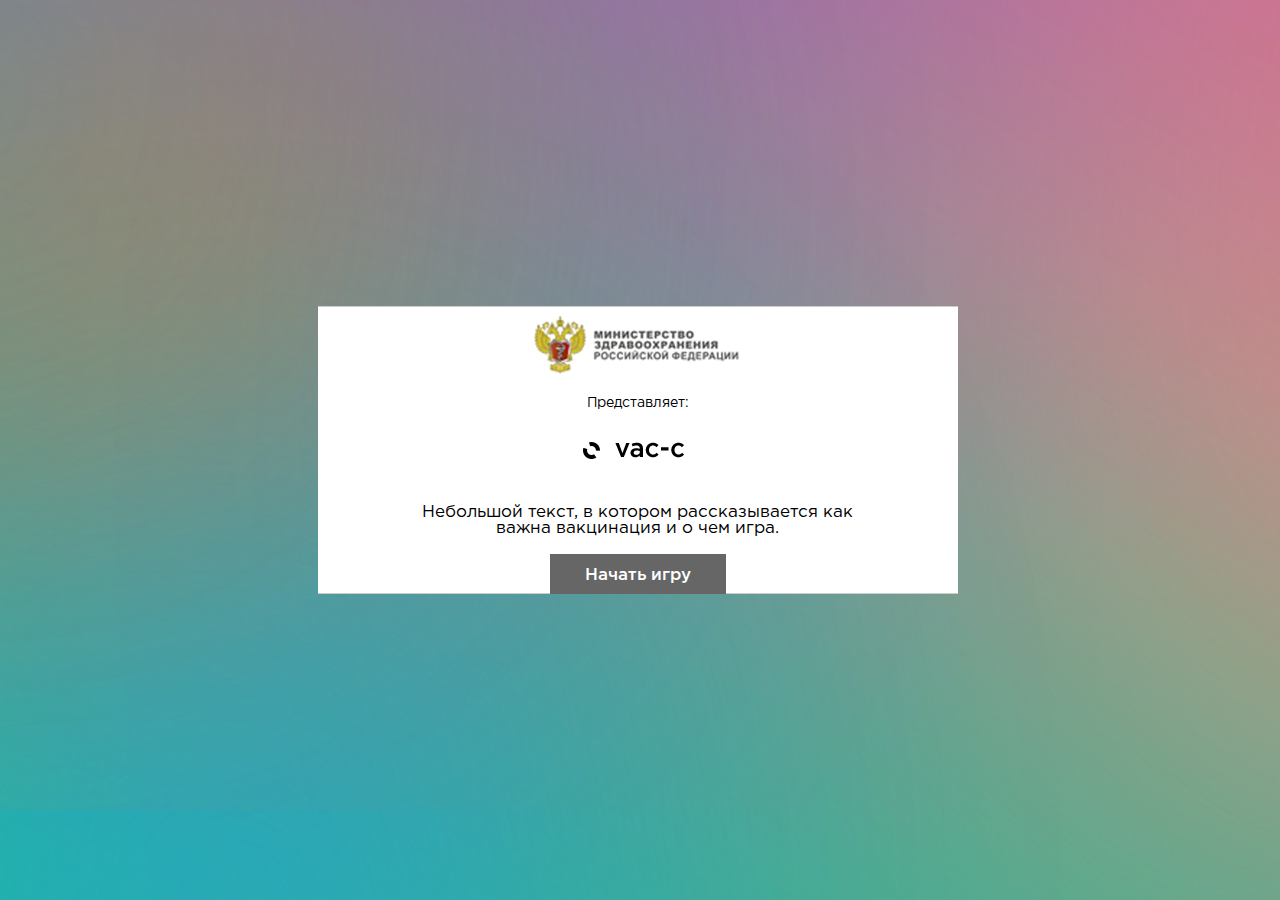
<file: index.html>
<!DOCTYPE html>

<!--[if lt IE 7]>      <html class="no-js lt-ie9 lt-ie8 lt-ie7"> <![endif]-->
<!--[if IE 7]>         <html class="no-js lt-ie9 lt-ie8"> <![endif]-->
<!--[if IE 8]>         <html class="no-js lt-ie9"> <![endif]-->
<!--[if gt IE 8]><!--> <html class="no-js"> <!--<![endif]-->

<!-- Mirrored from vac.newadmin.mtw.ru/ by HTTrack Website Copier/3.x [XR&CO'2014], Wed, 26 Aug 2015 14:18:35 GMT -->
<!-- Added by HTTrack --><meta http-equiv="content-type" content="text/html;charset=utf-8" /><!-- /Added by HTTrack -->
<head>
    <meta charset="utf-8">
    <meta http-equiv="X-UA-Compatible" content="IE=edge,chrome=1">
    <title>Vac-C</title>
    <meta name="description" content="">
    <meta name="viewport" content="width=device-width, initial-scale=1">

    <link rel="stylesheet" href="static/css/normalize.min.css">
    <link rel="stylesheet" href="static/css/common.css">
    <link rel="stylesheet" href="static/css/game.css">

    <script src="static/js/vendor/modernizr-2.6.2.min.js"></script>

    <link rel="stylesheet" href="static/css/index.css">

</head>
<body>
<div class="overlay"></div>
<div class="container">

    <div class="game-settings">
        <div class="main">
            <div class="container">
                <a class="vac-c" href="index.html"><img src="static/img/vac-logo.png"></a>
                <div id="preview">
                    <a class="minzdrav" href="#"><img src="static/img/mizdrav-logo.png"></a>
                    <div class="presents">Представляет:</div>
                    <div class="description">Небольшой текст, в котором рассказывается как важна вакцинация и о чем игра.</div>
                    <a href="#" class="btn btn-gray" id="start-game">Начать игру</a>
                </div>
                <div id="mode">
                    <div class="game-type">Тип игры:</div>
                    <div class="game-types">
                        <div class="game-type-item chosen" data-type="urti"><div class="game-type-image color color-1"></div><div class="game-type-image baw baw-1"></div><div class="game-type-name"></div></div><div class="game-type-item" data-type="influenza"><div class="game-type-image color color-2"></div><div class="game-type-image baw baw-2"></div><div class="game-type-name"></div></div><div class="game-type-item" data-type="vip"><div class="game-type-image color color-3"></div><div class="game-type-image baw baw-3"></div><div class="game-type-name"></div></div><div class="game-type-item" data-type="named"><div class="game-type-image color color-4"></div><div class="game-type-image baw baw-4"></div><div class="game-type-name"></div></div>
                    </div>
                    <ul class="type-descriptions">

                            <div id="type-description-urti">В этом варианте игры вам предстоит остановить распространение болезни.</div>

                            <div id="type-description-influenza">В этом варианте игры вам предстоит остановить распространение болезни.</div>

                            <div id="type-description-vip">В этом варианте игры вы должны не допустить заражения определенных друзей.</div>

                            <div id="type-description-named">Вирус, который вы можете назвать сами.</div>

                    </ul>
                    <div class="game-type-descriptions">
                        <div class="wrapper">
                            <div class="current">
                                В этом варианте игры вам предстоит остановить распространение болезни.
                            </div>
                            <div class="next">

                            </div>
                        </div>
                    </div>
                    <form method="post" action="/game" id="settings-form">
                        <input id="virus-name" name="name" placeholder="Имя вируса">
                        <div class="game-difficulty">Уровень сложности:</div>
                        <div class="game-difficulties">
                            <div class="game-difficulty-item" data-difficulty="0">
                                Легко
                            </div><div class="game-difficulty-item chosen" data-difficulty="1">
                                Средне
                            </div><div class="game-difficulty-item" data-difficulty="2">
                                Сложно
                            </div>
                        </div>
                        <div class="difficulty-descriptions">


                                    <div id="difficulty-description-urti-0">
                                        <ul class="difficulty-description-item"><li>1 очаг распространения болезни</li></ul>
                                    </div>

                                    <div id="difficulty-description-urti-1">
                                        <ul class="difficulty-description-item"><li>2 очага распространения болезни</li><li>Болезнь получает способность <div class="perk">Ускоренный патогенез</div><div class="perk-d">10% шанс сделать два хода вместо одного</div></li></ul>
                                    </div>

                                    <div id="difficulty-description-urti-2">
                                        <ul class="difficulty-description-item"><li>3 очага распространения болезни</li><li>Болезнь получает способность <div class="perk">Быстрый патогенез</div><div class="perk-d">10% шанс сделать три хода вместо одного</div></li></ul>
                                    </div>



                                    <div id="difficulty-description-influenza-0">
                                        <ul class="difficulty-description-item"></ul>
                                    </div>

                                    <div id="difficulty-description-influenza-1">
                                        <ul class="difficulty-description-item"></ul>
                                    </div>

                                    <div id="difficulty-description-influenza-2">
                                        <ul class="difficulty-description-item"></ul>
                                    </div>



                                    <div id="difficulty-description-vip-0">
                                        <ul class="difficulty-description-item"><li>1 VIP</li><li>VIP имеет случайное количество связей</li></ul>
                                    </div>

                                    <div id="difficulty-description-vip-1">
                                        <ul class="difficulty-description-item"><li>2 VIP</li><li>VIP имеет от 4 до 6 связей</li></ul>
                                    </div>

                                    <div id="difficulty-description-vip-2">
                                        <ul class="difficulty-description-item"><li>3 VIP</li><li>VIP имеет от 4 до 6 связей</li><li>Болезнь старается выбрать кратчайший путь до ближайшего VIP</li></ul>
                                    </div>



                                    <div id="difficulty-description-named-0">
                                        <ul class="difficulty-description-item"></ul>
                                    </div>

                                    <div id="difficulty-description-named-1">
                                        <ul class="difficulty-description-item"></ul>
                                    </div>

                                    <div id="difficulty-description-named-2">
                                        <ul class="difficulty-description-item"></ul>
                                    </div>


                        </div>
                        <div class="game-difficulty-descriptions">
                            <div class="wrapper">
                                <div class="current">
                                    <ul class="difficulty-description-item"><li>2 очага распространения болезни</li><li>Болезнь получает способность <div class="perk">Ускоренный патогенез</div><div class="perk-d">10% шанс сделать два хода вместо одного</div></li></ul>
                                </div>
                                <div class="next">

                                </div>
                            </div>
                        </div>
                        <input type='hidden' name='csrfmiddlewaretoken' value='ETF8mTKOZpXYqzPdO35AvFgmJZC8nqh1' />
                        <input type="hidden" name="game-type" value="urti">
                        <input type="hidden" name="game-difficulty" value="1">
                        <input type="submit" value="Начать игру" class="btn btn-gray">
                    </form>
                </div>
            </div>
        </div>
        <div class="sub">
            <div class="container">
                <div>Войти через:</div>
                <div class="socials">
                    <a href="login/vk/index.html" class="social social-vk">Vkontakte</a>


                </div>
                <div>или</div>
                <a href="#mode" class="without">играть без авторизации</a>
            </div>
        </div>
    </div>

</div>
<script src="static/js/vendor/d3.min.js"></script>
<script src="static/js/vendor/jquery-1.11.2.min.js"></script>

    <script>
        var game_data = function(count) {
            // Dummy data
            var data = '[{"uid":5788,"first_name":"Константин","last_name":"Соловьев","sex":2,"photo_100":"index.html\/\/cs617821.vk.me\/v617821788\/1edfe\/KK-KfmAKD7k.jpg","photo_200_orig":"index.html\/\/cs617821.vk.me\/v617821788\/1edfc\/wkkwVOcf-4k.jpg","user_id":5788},{"uid":160056,"first_name":"Ираида","last_name":"Праздничкова","sex":1,"photo_100":"index.html\/\/cs9968.vk.me\/u160056\/d_c5ffda95.jpg","photo_200_orig":"index.html\/\/cs9968.vk.me\/u160056\/a_b9ab2684.jpg","user_id":160056},{"uid":514959,"first_name":"Егор","last_name":"Киреев","sex":2,"photo_100":"index.html\/\/cs618928.vk.me\/v618928959\/6456\/hvhuU45_lzc.jpg","photo_200_orig":"index.html\/\/cs618928.vk.me\/v618928959\/6453\/IPylelfNguo.jpg","hidden":1,"user_id":514959},{"uid":715400,"first_name":"Константин","last_name":"Павленко","sex":2,"photo_100":"index.html\/\/cs310526.vk.me\/v310526400\/3784\/83My6uIM7JM.jpg","photo_200_orig":"index.html\/\/cs310526.vk.me\/v310526400\/3781\/PZFiV7EyZig.jpg","user_id":715400},{"uid":730663,"first_name":"Ирина","last_name":"Селивановских","sex":1,"photo_100":"index.html\/\/cs620425.vk.me\/v620425663\/20f1d\/XOgg8e4RvdA.jpg","photo_200_orig":"index.html\/\/cs620425.vk.me\/v620425663\/20f1a\/L9aRGbCcFVk.jpg","user_id":730663},{"uid":1146742,"first_name":"Андрей","last_name":"Щебентовский","sex":2,"photo_100":"index.html\/\/cs7066.vk.me\/c623221\/v623221742\/595b\/Si8q1dsZ7eI.jpg","photo_200_orig":"index.html\/\/cs7066.vk.me\/c623221\/v623221742\/5958\/7N8QERsoD_c.jpg","user_id":1146742},{"uid":1241151,"first_name":"Татьяна","last_name":"Оленева","sex":1,"photo_100":"index.html\/\/cs307209.vk.me\/v307209151\/4c93\/Oszbd32QfBw.jpg","photo_200_orig":"index.html\/\/cs307209.vk.me\/v307209151\/4c90\/XvrSqlwDWUg.jpg","hidden":1,"user_id":1241151},{"uid":1313826,"first_name":"Алсу","last_name":"Шакерова","sex":1,"photo_100":"index.html\/\/cs419319.vk.me\/v419319826\/cd7c\/AEVTtU_Z4EI.jpg","photo_200_orig":"index.html\/\/cs419319.vk.me\/v419319826\/cd79\/pRVW102d7Iw.jpg","hidden":1,"user_id":1313826},{"uid":1328495,"first_name":"Максим","last_name":"Марковский","sex":2,"photo_100":"index.html\/\/cs617526.vk.me\/v617526495\/1e1e9\/R2sERcYRxas.jpg","photo_200_orig":"index.html\/\/cs617526.vk.me\/v617526495\/1e1e6\/k_qdH2aFqa4.jpg","user_id":1328495},{"uid":1394074,"first_name":"Сергей","last_name":"Волостнов","sex":2,"photo_100":"index.html\/\/cs621322.vk.me\/v621322074\/dd09\/6OJ0sTZ9U5M.jpg","photo_200_orig":"index.html\/\/cs621322.vk.me\/v621322074\/dd06\/QXKhRH_Jg1Q.jpg","user_id":1394074},{"uid":1569541,"first_name":"Ольга","last_name":"Мокеева","sex":1,"photo_100":"index.html\/\/cs435.vk.me\/u1569541\/d_f420e15b.jpg","photo_200_orig":"index.html\/\/cs435.vk.me\/u1569541\/a_090f1f8a.jpg","user_id":1569541},{"uid":1633987,"first_name":"Евгений","last_name":"Авдашов","sex":2,"photo_100":"index.html\/\/cs618023.vk.me\/v618023987\/10b6e\/4M6nYJnf1U4.jpg","photo_200_orig":"index.html\/\/cs618023.vk.me\/v618023987\/10b68\/Oo2gp4QxnXk.jpg","hidden":1,"user_id":1633987},{"uid":1750061,"first_name":"Алексей","last_name":"Сулима","sex":2,"photo_100":"index.html\/\/cs320.vk.me\/u1750061\/d_d0b575de.jpg","photo_200_orig":"index.html\/\/cs320.vk.me\/u1750061\/a_5a836cbd.jpg","user_id":1750061},{"uid":1845840,"first_name":"Дарья","last_name":"Тулинцева","sex":1,"photo_100":"index.html\/\/cs617717.vk.me\/v617717840\/61a2\/AkLV45OHOas.jpg","photo_200_orig":"index.html\/\/cs617717.vk.me\/v617717840\/619f\/fDr-6pDcEAI.jpg","user_id":1845840},{"uid":1849575,"first_name":"Павел","last_name":"Белоусов","sex":2,"photo_100":"index.html\/\/cs89.vk.me\/u1849575\/d_675c18ec.jpg","photo_200_orig":"index.html\/\/cs89.vk.me\/u1849575\/a_66b9f6c4.jpg","user_id":1849575},{"uid":1942725,"first_name":"Евгений","last_name":"Григорьев","sex":2,"photo_100":"index.html\/\/cs623926.vk.me\/v623926725\/2835\/1kwMpFI6aSU.jpg","photo_200_orig":"index.html\/\/cs623926.vk.me\/v623926725\/2832\/gEITif2QPW8.jpg","user_id":1942725},{"uid":2111367,"first_name":"Светлана","last_name":"Миронова","sex":1,"photo_100":"index.html\/\/cs11306.vk.me\/u2111367\/d_effbfae2.jpg","photo_200_orig":"index.html\/\/cs11306.vk.me\/u2111367\/a_bd951168.jpg","hidden":1,"user_id":2111367},{"uid":2112523,"first_name":"Анна","last_name":"Егорова","sex":1,"photo_100":"index.html\/\/cs617418.vk.me\/v617418523\/24241\/MQ23379xtAc.jpg","photo_200_orig":"index.html\/\/cs617418.vk.me\/v617418523\/2423e\/5F659TFit9Q.jpg","hidden":1,"user_id":2112523},{"uid":2309939,"first_name":"Dmitriy","last_name":"Kozlov","sex":2,"photo_100":"index.html\/\/cs622418.vk.me\/v622418939\/23d0\/knvrmll-p3w.jpg","photo_200_orig":"index.html\/\/cs622418.vk.me\/v622418939\/23cd\/JxoOqrmjRXo.jpg","user_id":2309939},{"uid":2711161,"first_name":"Татьяна","last_name":"Михеева","sex":1,"photo_100":"index.html\/\/cs311323.vk.me\/v311323161\/af64\/BemvmgetFAw.jpg","photo_200_orig":"index.html\/\/cs311323.vk.me\/v311323161\/af61\/pV5FlwOu5bg.jpg","user_id":2711161},{"uid":2769218,"first_name":"Вячеслав","last_name":"Малыгин","sex":2,"photo_100":"index.html\/\/cs617121.vk.me\/v617121218\/1fab4\/W-Vn2Z_epu4.jpg","photo_200_orig":"index.html\/\/cs617121.vk.me\/v617121218\/1fab1\/sJGJrMHCCNQ.jpg","hidden":1,"user_id":2769218},{"uid":2794498,"first_name":"Алсу","last_name":"Хайдаровна","sex":1,"photo_100":"index.html\/\/cs614716.vk.me\/v614716498\/1ad88\/9nDPtt2-M_A.jpg","photo_200_orig":"index.html\/\/cs614716.vk.me\/v614716498\/1ad85\/jPV-ObkfHYs.jpg","user_id":2794498},{"uid":2828869,"first_name":"Михаил","last_name":"Кокурин","deactivated":"banned","photo_200_orig":"index.html\/\/vk.com\/images\/deactivated_200.gif","photo_100":"index.html\/\/vk.com\/images\/deactivated_100.gif","sex":2,"user_id":2828869},{"uid":2849935,"first_name":"Евгений","last_name":"Соколов","sex":2,"photo_100":"index.html\/\/cs616226.vk.me\/v616226935\/1aaef\/cKj80GWuJ_Q.jpg","photo_200_orig":"index.html\/\/cs616226.vk.me\/v616226935\/1aaec\/2q2EzjxU1Y8.jpg","hidden":1,"user_id":2849935},{"uid":2900385,"first_name":"Володя","last_name":"Куклин","sex":2,"photo_100":"index.html\/\/cs606821.vk.me\/v606821385\/8bea\/Q2hPaRqNXtk.jpg","photo_200_orig":"index.html\/\/cs606821.vk.me\/v606821385\/8be7\/nLijEPR1-hk.jpg","hidden":1,"user_id":2900385},{"uid":2932972,"first_name":"Кристина","last_name":"Гарсия","sex":1,"photo_100":"index.html\/\/cs625718.vk.me\/v625718972\/7261\/iJjSX5zG3I4.jpg","photo_200_orig":"index.html\/\/cs625718.vk.me\/v625718972\/725e\/oWcoWyAakCM.jpg","hidden":1,"user_id":2932972},{"uid":3168368,"first_name":"Лёха","last_name":"Насонов","sex":2,"photo_100":"index.html\/\/cs619729.vk.me\/v619729368\/a066\/vJOg5ATLz8M.jpg","photo_200_orig":"index.html\/\/cs619729.vk.me\/v619729368\/a063\/E3Wga2WG_Dk.jpg","user_id":3168368},{"uid":3267607,"first_name":"Павел","last_name":"Зац","sex":2,"photo_100":"index.html\/\/cs1505.vk.me\/u3267607\/d_4cfa44f1.jpg","photo_200_orig":"index.html\/\/cs1505.vk.me\/u3267607\/a_e7526fac.jpg","hidden":1,"user_id":3267607},{"uid":3272225,"first_name":"Сергей","last_name":"Шитов","sex":2,"photo_100":"index.html\/\/cs617631.vk.me\/v617631225\/15786\/Pw0ie_S6Fhc.jpg","photo_200_orig":"index.html\/\/cs617631.vk.me\/v617631225\/1577d\/9soUDIqFUiI.jpg","hidden":1,"user_id":3272225},{"uid":3279130,"first_name":"Антон","last_name":"Олейник","sex":2,"photo_100":"index.html\/\/cs617429.vk.me\/v617429130\/15bdb\/Ls22V0xC4B4.jpg","photo_200_orig":"index.html\/\/cs617429.vk.me\/v617429130\/15bd9\/eSqMyyZwb3s.jpg","user_id":3279130},{"uid":3328640,"first_name":"Алексей","last_name":"Комиссаров","sex":2,"photo_100":"index.html\/\/cs625727.vk.me\/v625727640\/d5b3\/13wlj5Wgz_o.jpg","photo_200_orig":"index.html\/\/cs625727.vk.me\/v625727640\/d5b0\/PQYwGNvg39U.jpg","user_id":3328640},{"uid":3383926,"first_name":"Алена","last_name":"Косолапова","sex":1,"photo_100":"index.html\/\/cs618425.vk.me\/v618425926\/bb1f\/_YRBU5kCtD4.jpg","photo_200_orig":"index.html\/\/cs618425.vk.me\/v618425926\/bb1c\/OHZ7GIIaaIo.jpg","user_id":3383926},{"uid":3510147,"first_name":"Анна","last_name":"Литвинцева","sex":1,"photo_100":"index.html\/\/cs7066.vk.me\/c622231\/v622231147\/baf9\/cQ7RKWcQPSc.jpg","photo_200_orig":"index.html\/\/cs7066.vk.me\/c622231\/v622231147\/baf6\/xgYwcg-1KcM.jpg","hidden":1,"user_id":3510147},{"uid":3604525,"first_name":"Санёк","last_name":"Ведерников","sex":2,"photo_100":"index.html\/\/cs617722.vk.me\/v617722525\/1afc1\/jFwaEGXtmV0.jpg","photo_200_orig":"index.html\/\/cs617722.vk.me\/v617722525\/1afbe\/PxPSvyqK16o.jpg","user_id":3604525},{"uid":3604563,"first_name":"Олежка","last_name":"Башарин","sex":2,"photo_100":"index.html\/\/cs620630.vk.me\/v620630563\/17c3f\/NX2Rd3626To.jpg","photo_200_orig":"index.html\/\/cs620630.vk.me\/v620630563\/17c3c\/7m02LmRMyu8.jpg","user_id":3604563},{"uid":3671096,"first_name":"Александр","last_name":"Шевелев","sex":2,"photo_100":"index.html\/\/cs4130.vk.me\/v4130096\/100\/pTj3KnZrZ9E.jpg","photo_200_orig":"index.html\/\/cs4130.vk.me\/v4130096\/fe\/MupG1Ph8fVk.jpg","hidden":1,"user_id":3671096},{"uid":3793410,"first_name":"Серж","last_name":"Носов","sex":2,"photo_100":"index.html\/\/cs410819.vk.me\/v410819410\/4a31\/YhxXBV2GY_8.jpg","photo_200_orig":"index.html\/\/cs410819.vk.me\/v410819410\/4a2e\/5qaO61oVGKg.jpg","user_id":3793410},{"uid":4021154,"first_name":"Павел","last_name":"Лазарев","sex":2,"photo_100":"index.html\/\/cs616630.vk.me\/v616630154\/15847\/qGA0uCdcxTs.jpg","photo_200_orig":"index.html\/\/cs616630.vk.me\/v616630154\/15844\/YtGDjwVn8_E.jpg","user_id":4021154},{"uid":4270613,"first_name":"Саша","last_name":"Варнаков","sex":2,"photo_100":"index.html\/\/cs407330.vk.me\/v407330613\/6e07\/DUla8TGdc5s.jpg","photo_200_orig":"index.html\/\/cs407330.vk.me\/v407330613\/6e04\/tFeF6ZK4CHU.jpg","hidden":1,"user_id":4270613},{"uid":4303805,"first_name":"Александр","last_name":"Кузнецов","deactivated":"banned","photo_200_orig":"index.html\/\/vk.com\/images\/deactivated_200.gif","photo_100":"index.html\/\/vk.com\/images\/deactivated_100.gif","sex":2,"user_id":4303805},{"uid":4424126,"first_name":"Оля","last_name":"Князева","sex":1,"photo_100":"index.html\/\/cs616516.vk.me\/v616516126\/1796b\/LZsMM4VmOSw.jpg","photo_200_orig":"index.html\/\/cs616516.vk.me\/v616516126\/17968\/-N_IA3gUlZI.jpg","user_id":4424126},{"uid":4434465,"first_name":"Лилия","last_name":"Тарасова","sex":1,"photo_100":"index.html\/\/cs7066.vk.me\/c622223\/v622223465\/5521\/f2xsuOr_ivo.jpg","photo_200_orig":"index.html\/\/cs7066.vk.me\/c622223\/v622223465\/551e\/m8Fr39blk8s.jpg","user_id":4434465},{"uid":4437154,"first_name":"Мария","last_name":"Ковалькова","sex":1,"photo_100":"index.html\/\/cs7066.vk.me\/c622530\/v622530154\/9033\/0I_5b6Ki9E8.jpg","photo_200_orig":"index.html\/\/cs7066.vk.me\/c622530\/v622530154\/9030\/DWigGV6Aei0.jpg","hidden":1,"user_id":4437154},{"uid":4497506,"first_name":"Соня","last_name":"Метёлкина","sex":1,"photo_100":"index.html\/\/cs617218.vk.me\/v617218506\/23800\/FuQngHqpZO4.jpg","photo_200_orig":"index.html\/\/cs617218.vk.me\/v617218506\/237fd\/pTAkLDIuX88.jpg","user_id":4497506},{"uid":4591557,"first_name":"Сергей","last_name":"Щуров","sex":2,"photo_100":"index.html\/\/cs7066.vk.me\/c623328\/v623328557\/a6ac\/hTM1jM5qBPE.jpg","photo_200_orig":"index.html\/\/cs7066.vk.me\/c623328\/v623328557\/a6a9\/RwvgVIjz-0w.jpg","user_id":4591557},{"uid":4603895,"first_name":"Роман","last_name":"Щагвин","sex":2,"photo_100":"index.html\/\/cs620818.vk.me\/v620818895\/bff6\/yr07_KtbzFM.jpg","photo_200_orig":"index.html\/\/cs620818.vk.me\/v620818895\/bff3\/chXZ5Ham3KQ.jpg","user_id":4603895},{"uid":5160232,"first_name":"Екатерина","last_name":"Чернецова","sex":1,"photo_100":"index.html\/\/cs625227.vk.me\/v625227232\/ce92\/xY5aJmSgOZQ.jpg","photo_200_orig":"index.html\/\/cs625227.vk.me\/v625227232\/ce8f\/-4Hlhi6VkoA.jpg","hidden":1,"user_id":5160232},{"uid":5180596,"first_name":"Александр","last_name":"Молодкин","sex":2,"photo_100":"index.html\/\/cs11217.vk.me\/u5180596\/d_eb1eb4c0.jpg","photo_200_orig":"index.html\/\/cs11217.vk.me\/u5180596\/a_f81dda62.jpg","user_id":5180596},{"uid":5267984,"first_name":"Максим","last_name":"Аверьянов","sex":2,"photo_100":"index.html\/\/cs625226.vk.me\/v625226984\/ac12\/4bx-EkmhNdY.jpg","photo_200_orig":"index.html\/\/cs625226.vk.me\/v625226984\/ac0f\/4GsRDt2eAbU.jpg","user_id":5267984},{"uid":5379686,"first_name":"Георгий","last_name":"Оксузян","sex":2,"photo_100":"index.html\/\/cs616821.vk.me\/v616821686\/1cd0e\/FnITkspWRU4.jpg","photo_200_orig":"index.html\/\/cs616821.vk.me\/v616821686\/1cd0b\/9kweETq5Odo.jpg","user_id":5379686},{"uid":5649257,"first_name":"Александр","last_name":"Мытарев","sex":2,"photo_100":"index.html\/\/cs619328.vk.me\/v619328257\/12275\/JVOJ79bRup4.jpg","photo_200_orig":"index.html\/\/cs619328.vk.me\/v619328257\/12272\/8pVyr3gekc8.jpg","user_id":5649257},{"uid":5737709,"first_name":"Ирина","last_name":"Сорокина","sex":1,"photo_100":"index.html\/\/cs617521.vk.me\/v617521709\/27f50\/JdmgobRBEeU.jpg","photo_200_orig":"index.html\/\/cs617521.vk.me\/v617521709\/27f4d\/2rHCaGlAc_4.jpg","user_id":5737709},{"uid":5738192,"first_name":"Евгений","last_name":"Маслов","sex":2,"photo_100":"index.html\/\/cs624919.vk.me\/v624919192\/1782\/1NcUdu6M6ZE.jpg","photo_200_orig":"index.html\/\/cs624919.vk.me\/v624919192\/177f\/6C6Fg_aNGzI.jpg","user_id":5738192},{"uid":5842909,"first_name":"Валерия","last_name":"Ильинична","sex":2,"photo_100":"index.html\/\/cs9418.vk.me\/u5842909\/d_628da56d.jpg","photo_200_orig":"index.html\/\/cs9418.vk.me\/u5842909\/a_71c0b13d.jpg","hidden":1,"user_id":5842909},{"uid":5937586,"first_name":"Анастасия","last_name":"Сурина","sex":1,"photo_100":"index.html\/\/cs4168.vk.me\/v4168586\/6d\/JmRW8XfHkfo.jpg","photo_200_orig":"index.html\/\/cs4168.vk.me\/v4168586\/6b\/xowD1v3PBig.jpg","hidden":1,"user_id":5937586},{"uid":6206006,"first_name":"Дмитрий","last_name":"Середа","sex":2,"photo_100":"index.html\/\/cs619924.vk.me\/v619924006\/1840b\/dD3VC0eTCYA.jpg","photo_200_orig":"index.html\/\/cs619924.vk.me\/v619924006\/18408\/RF4vO_0uBsc.jpg","user_id":6206006},{"uid":6710132,"first_name":"Николай","last_name":"Софин","sex":2,"photo_100":"index.html\/\/cs1533.vk.me\/u6710132\/d_46a2ba1c.jpg","photo_200_orig":"index.html\/\/cs1533.vk.me\/u6710132\/a_284436eb.jpg","hidden":1,"user_id":6710132},{"uid":6775940,"first_name":"Антон","last_name":"Третьяков","sex":2,"photo_100":"index.html\/\/cs618229.vk.me\/v618229940\/f7e1\/BBBbbunsewA.jpg","photo_200_orig":"index.html\/\/cs618229.vk.me\/v618229940\/f7de\/pyr9DsV0z4o.jpg","hidden":1,"user_id":6775940},{"uid":6920099,"first_name":"Зоя","last_name":"Чернобаева","sex":1,"photo_100":"index.html\/\/cs618725.vk.me\/v618725099\/17afd\/sbZ50meg48U.jpg","photo_200_orig":"index.html\/\/cs618725.vk.me\/v618725099\/17afa\/XJwZ9EEAjVA.jpg","user_id":6920099},{"uid":7006278,"first_name":"Константин","last_name":"Шестериков","sex":2,"photo_100":"index.html\/\/cs320530.vk.me\/v320530278\/f630\/_Wx0CeRx7eU.jpg","photo_200_orig":"index.html\/\/cs320530.vk.me\/v320530278\/f62d\/ll3xHLH9Nzw.jpg","hidden":1,"user_id":7006278},{"uid":7050866,"first_name":"Ксюша","last_name":"Осипова","sex":1,"photo_100":"index.html\/\/cs10491.vk.me\/u7050866\/d_9ea77a6c.jpg","photo_200_orig":"index.html\/\/cs10491.vk.me\/u7050866\/a_43a4d64e.jpg","user_id":7050866},{"uid":7079774,"first_name":"Аленка","last_name":"Охлопкова","sex":1,"photo_100":"index.html\/\/cs616021.vk.me\/v616021774\/1dda4\/xrpsgza8D7I.jpg","photo_200_orig":"index.html\/\/cs616021.vk.me\/v616021774\/1dda1\/QcDDF1aWQIc.jpg","user_id":7079774},{"uid":7092717,"first_name":"Наталья","last_name":"Лазарева","sex":1,"photo_100":"index.html\/\/cs618718.vk.me\/v618718717\/15950\/SUd-B4jYEys.jpg","photo_200_orig":"index.html\/\/cs618718.vk.me\/v618718717\/1594d\/o37IA0RUQp4.jpg","user_id":7092717},{"uid":7108704,"first_name":"Виктор","last_name":"Коляда","sex":2,"photo_100":"index.html\/\/cs403527.vk.me\/v403527704\/8139\/6d7UiOCs8lQ.jpg","photo_200_orig":"index.html\/\/cs403527.vk.me\/v403527704\/8137\/V1ppEz9d46A.jpg","user_id":7108704},{"uid":7208087,"first_name":"Аня","last_name":"Переведенцева","sex":1,"photo_100":"index.html\/\/cs620619.vk.me\/v620619087\/d4f2\/dOQCyIVzgZg.jpg","photo_200_orig":"index.html\/\/cs620619.vk.me\/v620619087\/d4ef\/IzDG59LC4Zo.jpg","hidden":1,"user_id":7208087},{"uid":7613612,"first_name":"Сергей","last_name":"Автонов","sex":2,"photo_100":"index.html\/\/cs7066.vk.me\/c621626\/v621626612\/9d7\/u0ho21z80ro.jpg","photo_200_orig":"index.html\/\/cs7066.vk.me\/c621626\/v621626612\/9d4\/XnTcHEsFwHk.jpg","user_id":7613612},{"uid":7619778,"first_name":"Кирилл","last_name":"Болонкин","sex":2,"photo_100":"index.html\/\/vk.com\/images\/camera_100.gif","photo_200_orig":"index.html\/\/vk.com\/images\/camera_200.gif","hidden":1,"user_id":7619778},{"uid":7635330,"first_name":"Dmitriy","last_name":"Davidoff","sex":2,"photo_100":"index.html\/\/cs622228.vk.me\/v622228330\/6860\/eimfef410yU.jpg","photo_200_orig":"index.html\/\/cs622228.vk.me\/v622228330\/685d\/MLiej2j8jG0.jpg","user_id":7635330},{"uid":7813988,"first_name":"Сашенька","last_name":"Морозова","sex":1,"photo_100":"index.html\/\/cs624928.vk.me\/v624928988\/d919\/TaygT9-ZImE.jpg","photo_200_orig":"index.html\/\/cs624928.vk.me\/v624928988\/d916\/zoTRvsMP-UI.jpg","hidden":1,"user_id":7813988},{"uid":7876383,"first_name":"Роман","last_name":"Петрухин","sex":2,"photo_100":"index.html\/\/cs319617.vk.me\/v319617383\/4b79\/Ow-Xf8ZR5MY.jpg","photo_200_orig":"index.html\/\/cs319617.vk.me\/v319617383\/4b76\/5hvpLdptnPk.jpg","hidden":1,"user_id":7876383},{"uid":8526880,"first_name":"Николай","last_name":"Паникаровский","deactivated":"deleted","photo_200_orig":"index.html\/\/vk.com\/images\/deactivated_200.gif","photo_100":"index.html\/\/vk.com\/images\/deactivated_100.gif","sex":2,"user_id":8526880},{"uid":8602259,"first_name":"Илья","last_name":"Перваев","sex":2,"photo_100":"index.html\/\/cs620729.vk.me\/v620729259\/10eb4\/XCF6QlCpTN0.jpg","photo_200_orig":"index.html\/\/cs620729.vk.me\/v620729259\/10eb1\/UviUh8E_j0A.jpg","hidden":1,"user_id":8602259},{"uid":8617613,"first_name":"Александр","last_name":"Плёнкин","deactivated":"deleted","photo_200_orig":"index.html\/\/vk.com\/images\/deactivated_200.gif","photo_100":"index.html\/\/vk.com\/images\/deactivated_100.gif","sex":2,"user_id":8617613},{"uid":8653719,"first_name":"Анна","last_name":"Долгоносова","sex":1,"photo_100":"index.html\/\/cs7066.vk.me\/c622128\/v622128719\/7c73\/6c3IajLJZLI.jpg","photo_200_orig":"index.html\/\/cs7066.vk.me\/c622128\/v622128719\/7c70\/jNRfxfcbNJ4.jpg","user_id":8653719},{"uid":8777931,"first_name":"Сергей","last_name":"Горячев","sex":2,"photo_100":"index.html\/\/cs622024.vk.me\/v622024931\/38c7\/ebzn28O4IkU.jpg","photo_200_orig":"index.html\/\/cs622024.vk.me\/v622024931\/38c4\/Qux74fRPe44.jpg","hidden":1,"user_id":8777931},{"uid":8935111,"first_name":"Анюта","last_name":"Эстикова","sex":1,"photo_100":"index.html\/\/cs7066.vk.me\/c625429\/v625429111\/c08f\/B549B2iW-hg.jpg","photo_200_orig":"index.html\/\/cs7066.vk.me\/c625429\/v625429111\/c08c\/KeuZQQ3Mvg8.jpg","hidden":1,"user_id":8935111},{"uid":8969021,"first_name":"Алексей","last_name":"Соловов","sex":2,"photo_100":"index.html\/\/cs7066.vk.me\/c618116\/v618116021\/e218\/ceFi7J4QRdE.jpg","photo_200_orig":"index.html\/\/cs7066.vk.me\/c618116\/v618116021\/e212\/qrbEyQNKt2k.jpg","user_id":8969021},{"uid":9017110,"first_name":"Екатерина","last_name":"Белова","sex":1,"photo_100":"index.html\/\/cs619127.vk.me\/v619127110\/1bf1f\/8C2nrfI4-6E.jpg","photo_200_orig":"index.html\/\/cs619127.vk.me\/v619127110\/1bf1c\/8FXKlUuQwPY.jpg","user_id":9017110},{"uid":9759373,"first_name":"Рома","last_name":"Дианов","sex":2,"photo_100":"index.html\/\/cs614916.vk.me\/v614916373\/1b54e\/m7UIMof_a34.jpg","photo_200_orig":"index.html\/\/cs614916.vk.me\/v614916373\/1b54b\/henYnBjyCjw.jpg","user_id":9759373},{"uid":10012998,"first_name":"Слава","last_name":"Юсупов","sex":2,"photo_100":"index.html\/\/cs5930.vk.me\/v5930998\/4b7\/uKKjkZDMxxg.jpg","photo_200_orig":"index.html\/\/cs5930.vk.me\/v5930998\/4b4\/yyQL7PqXef0.jpg","user_id":10012998},{"uid":10106055,"first_name":"Мария","last_name":"Бовина","sex":1,"photo_100":"index.html\/\/cs617431.vk.me\/v617431055\/1f0f0\/OJlARBiiwKQ.jpg","photo_200_orig":"index.html\/\/cs617431.vk.me\/v617431055\/1f0ee\/fBHLpsLY3h4.jpg","user_id":10106055},{"uid":10115375,"first_name":"Марья","last_name":"Малышева","sex":1,"photo_100":"index.html\/\/cs7066.vk.me\/c619616\/v619616375\/e85a\/pxU6R0LKqUw.jpg","photo_200_orig":"index.html\/\/cs7066.vk.me\/c619616\/v619616375\/e857\/Q3yUIAUotEQ.jpg","hidden":1,"user_id":10115375},{"uid":10169527,"first_name":"Антон","last_name":"Бабчук","sex":2,"photo_100":"index.html\/\/cs306311.vk.me\/v306311527\/e843\/vMm52AZkXAE.jpg","photo_200_orig":"index.html\/\/cs306311.vk.me\/v306311527\/e842\/dGBsATnjpRo.jpg","user_id":10169527},{"uid":10398646,"first_name":"Яна","last_name":"Голякова","sex":1,"photo_100":"index.html\/\/cs617330.vk.me\/v617330646\/216b6\/V-jMLaqDyO4.jpg","photo_200_orig":"index.html\/\/cs617330.vk.me\/v617330646\/216b3\/GrkBmQbRvnQ.jpg","user_id":10398646},{"uid":10641262,"first_name":"Иван","last_name":"Буравков","sex":2,"photo_100":"index.html\/\/cs618126.vk.me\/v618126262\/249cf\/QuFuA7uYYh4.jpg","photo_200_orig":"index.html\/\/cs618126.vk.me\/v618126262\/249cc\/CbutXkH3j9U.jpg","user_id":10641262},{"uid":10812649,"first_name":"Светлана","last_name":"Галкина","sex":1,"photo_100":"index.html\/\/cs617322.vk.me\/v617322649\/1bf99\/XE-yX5_W-KI.jpg","photo_200_orig":"index.html\/\/cs617322.vk.me\/v617322649\/1bf96\/WAiP4yk9lOw.jpg","user_id":10812649},{"uid":10823193,"first_name":"Святослав","last_name":"Любин","sex":2,"photo_100":"index.html\/\/cs7066.vk.me\/c622429\/v622429193\/1926\/QRjSGz00xzk.jpg","photo_200_orig":"index.html\/\/cs7066.vk.me\/c622429\/v622429193\/1923\/i6uF0z7S7JI.jpg","user_id":10823193},{"uid":10840812,"first_name":"Алекс","last_name":"Галявин","deactivated":"deleted","photo_200_orig":"index.html\/\/vk.com\/images\/deactivated_200.gif","photo_100":"index.html\/\/vk.com\/images\/deactivated_100.gif","sex":2,"user_id":10840812},{"uid":10851565,"first_name":"Илья","last_name":"Мошков","sex":2,"photo_100":"index.html\/\/cs7066.vk.me\/c621427\/v621427565\/b59\/7Wvtt1FrRmg.jpg","photo_200_orig":"index.html\/\/cs7066.vk.me\/c621427\/v621427565\/b56\/c8Bc5JmnnRI.jpg","user_id":10851565},{"uid":11693866,"first_name":"Mary","last_name":"Kutuzova","deactivated":"banned","photo_200_orig":"index.html\/\/vk.com\/images\/deactivated_200.gif","photo_100":"index.html\/\/vk.com\/images\/deactivated_100.gif","sex":1,"user_id":11693866},{"uid":11767414,"first_name":"Натали","last_name":"Данильцева","sex":1,"photo_100":"index.html\/\/cs616326.vk.me\/v616326414\/20b32\/Zx0pfclK3uw.jpg","photo_200_orig":"index.html\/\/cs616326.vk.me\/v616326414\/20b2f\/KW4QHH3WK0I.jpg","user_id":11767414},{"uid":11786730,"first_name":"Анютка","last_name":"Плохова","sex":1,"photo_100":"index.html\/\/cs622423.vk.me\/v622423730\/34cd\/WI74w3hOu78.jpg","photo_200_orig":"index.html\/\/cs622423.vk.me\/v622423730\/34ca\/Q4y9xODiY9A.jpg","user_id":11786730},{"uid":11921736,"first_name":"Dia","last_name":"Kogteva","sex":1,"photo_100":"index.html\/\/cs413519.vk.me\/v413519736\/521\/WBrb_v9IJ0k.jpg","photo_200_orig":"index.html\/\/cs413519.vk.me\/v413519736\/51e\/ZiLLVo4uS_E.jpg","user_id":11921736},{"uid":12336097,"first_name":"Николай","last_name":"Целиков","sex":2,"photo_100":"index.html\/\/cs416520.vk.me\/v416520097\/95ff\/MXXTmp-mbFM.jpg","photo_200_orig":"index.html\/\/cs416520.vk.me\/v416520097\/95fc\/y22t6dXbN7w.jpg","user_id":12336097},{"uid":12354238,"first_name":"Julia","last_name":"Kudrjashkina","deactivated":"banned","photo_200_orig":"index.html\/\/vk.com\/images\/deactivated_200.gif","photo_100":"index.html\/\/vk.com\/images\/deactivated_100.gif","sex":1,"user_id":12354238},{"uid":12728728,"first_name":"Илья","last_name":"Кузнецов","sex":2,"photo_100":"index.html\/\/cs408116.vk.me\/v408116728\/9cfb\/Ti5Rza22xkc.jpg","photo_200_orig":"index.html\/\/cs408116.vk.me\/v408116728\/9cf8\/3McpwujJNdw.jpg","hidden":1,"user_id":12728728},{"uid":12830819,"first_name":"Дмитрий","last_name":"Толчин","sex":2,"photo_100":"index.html\/\/cs314424.vk.me\/v314424819\/69d9\/1td1dELk4Sc.jpg","photo_200_orig":"index.html\/\/cs314424.vk.me\/v314424819\/69d6\/QmbYmjCyxD0.jpg","user_id":12830819},{"uid":12866823,"first_name":"Ксения","last_name":"Яшина","deactivated":"deleted","photo_200_orig":"index.html\/\/vk.com\/images\/deactivated_200.gif","photo_100":"index.html\/\/vk.com\/images\/deactivated_100.gif","sex":1,"user_id":12866823},{"uid":13889330,"first_name":"Ромка","last_name":"Мосягин","sex":2,"photo_100":"index.html\/\/cs993.vk.me\/u13889330\/d_ee446ab9.jpg","photo_200_orig":"index.html\/\/cs993.vk.me\/u13889330\/a_2e55d960.jpg","user_id":13889330},{"uid":14205210,"first_name":"Антон","last_name":"Кукушкин","sex":2,"photo_100":"index.html\/\/cs7066.vk.me\/c625324\/v625324210\/9e62\/cj-cXXitalA.jpg","photo_200_orig":"index.html\/\/cs7066.vk.me\/c625324\/v625324210\/9e5f\/ctXyX-2g4MY.jpg","user_id":14205210},{"uid":14381547,"first_name":"Рузанна","last_name":"Хализова","sex":1,"photo_100":"index.html\/\/cs618719.vk.me\/v618719547\/23a1a\/JLaEPPBt194.jpg","photo_200_orig":"index.html\/\/cs618719.vk.me\/v618719547\/23a17\/qrx1MHdK6z0.jpg","hidden":1,"user_id":14381547},{"uid":14402996,"first_name":"Эля","last_name":"Cola","deactivated":"banned","photo_200_orig":"index.html\/\/vk.com\/images\/deactivated_200.gif","photo_100":"index.html\/\/vk.com\/images\/deactivated_100.gif","sex":1,"user_id":14402996},{"uid":15305529,"first_name":"Николай","last_name":"Дудаков","sex":2,"photo_100":"index.html\/\/cs613527.vk.me\/v613527529\/10b07\/f8jseujQsjM.jpg","photo_200_orig":"index.html\/\/cs613527.vk.me\/v613527529\/10b04\/tmMcQzkqLj0.jpg","user_id":15305529},{"uid":15348140,"first_name":"Александр","last_name":"Исаев","sex":2,"photo_100":"index.html\/\/cs623331.vk.me\/v623331140\/c3cc\/C-0OPrq-8Ks.jpg","photo_200_orig":"index.html\/\/cs623331.vk.me\/v623331140\/c3c9\/peiwdptn1Q8.jpg","user_id":15348140},{"uid":15646880,"first_name":"Александр","last_name":"Ковлягин","sex":2,"photo_100":"index.html\/\/cs618930.vk.me\/v618930880\/1af93\/ZP0zXb_VLak.jpg","photo_200_orig":"index.html\/\/cs618930.vk.me\/v618930880\/1af90\/AcR8DUrljVg.jpg","hidden":1,"user_id":15646880},{"uid":15655796,"first_name":"Владислав","last_name":"Маханёв","sex":2,"photo_100":"index.html\/\/cs412331.vk.me\/v412331796\/79e6\/kCbUYyY1oJo.jpg","photo_200_orig":"index.html\/\/cs412331.vk.me\/v412331796\/79e4\/9sS6KMuJ948.jpg","hidden":1,"user_id":15655796},{"uid":15977763,"first_name":"Артём","last_name":"Тюлин","sex":2,"photo_100":"index.html\/\/cs424424.vk.me\/v424424763\/825f\/Y4ihNFbi1iQ.jpg","photo_200_orig":"index.html\/\/cs424424.vk.me\/v424424763\/825c\/8IJudJvdQXc.jpg","hidden":1,"user_id":15977763},{"uid":16045776,"first_name":"Анастасия","last_name":"Китова","sex":1,"photo_100":"index.html\/\/cs621828.vk.me\/v621828776\/227e\/6T6Z-h_4884.jpg","photo_200_orig":"index.html\/\/cs621828.vk.me\/v621828776\/227b\/-szZ9fG5xwc.jpg","hidden":1,"user_id":16045776},{"uid":16274609,"first_name":"Катюффка","last_name":"Косаренкова","sex":1,"photo_100":"index.html\/\/cs522.vk.me\/u16274609\/d_c4d3e859.jpg","photo_200_orig":"index.html\/\/cs522.vk.me\/u16274609\/a_75275c05.jpg","user_id":16274609},{"uid":16329187,"first_name":"Алёнка","last_name":"Манина","sex":1,"photo_100":"index.html\/\/cs619823.vk.me\/v619823187\/1da25\/E3MwR0oCchQ.jpg","photo_200_orig":"index.html\/\/cs619823.vk.me\/v619823187\/1da22\/rfCCHSMPaDk.jpg","user_id":16329187},{"uid":16942395,"first_name":"Deka","last_name":"Gl","sex":2,"photo_100":"index.html\/\/cs7066.vk.me\/c622327\/v622327395\/8e7e\/4nhJV35IvWw.jpg","photo_200_orig":"index.html\/\/cs7066.vk.me\/c622327\/v622327395\/8e7b\/cexiBrd_mEc.jpg","user_id":16942395},{"uid":17773188,"first_name":"Артём","last_name":"Чуносов","sex":2,"photo_100":"index.html\/\/cs619521.vk.me\/v619521188\/18a01\/CTWjO_z07a4.jpg","photo_200_orig":"index.html\/\/cs619521.vk.me\/v619521188\/189fe\/qEymR0q7QH0.jpg","user_id":17773188},{"uid":18061016,"first_name":"Сергей","last_name":"Исаков","sex":2,"photo_100":"index.html\/\/cs9723.vk.me\/u18061016\/d_d7073c4f.jpg","photo_200_orig":"index.html\/\/cs9723.vk.me\/u18061016\/a_b580123b.jpg","user_id":18061016},{"uid":18109520,"first_name":"Александр","last_name":"Толкачев","sex":2,"photo_100":"index.html\/\/cs322830.vk.me\/v322830520\/43db\/-GxWTQYxU3A.jpg","photo_200_orig":"index.html\/\/cs322830.vk.me\/v322830520\/43d8\/EKnqdlyT2xg.jpg","user_id":18109520},{"uid":18182434,"first_name":"Людмила","last_name":"Кудисова","sex":1,"photo_100":"index.html\/\/cs7066.vk.me\/c623228\/v623228434\/d6c0\/5Kqba3I6QyI.jpg","photo_200_orig":"index.html\/\/cs7066.vk.me\/c623228\/v623228434\/d6bd\/B2imSTSddu8.jpg","user_id":18182434},{"uid":18417186,"first_name":"Михаил","last_name":"Прянишников","sex":2,"photo_100":"index.html\/\/cs408323.vk.me\/v408323186\/5d28\/8ypK1XJjG-I.jpg","photo_200_orig":"index.html\/\/cs408323.vk.me\/v408323186\/5d25\/R_c36qYXMpU.jpg","user_id":18417186},{"uid":18526558,"first_name":"Иван","last_name":"Курмашов","sex":2,"photo_100":"index.html\/\/cs405725.vk.me\/v405725558\/64f0\/O5i5swIawK0.jpg","photo_200_orig":"index.html\/\/cs405725.vk.me\/v405725558\/64ed\/qvNo4lhFFsU.jpg","user_id":18526558},{"uid":18540209,"first_name":"Эльдар","last_name":"Гулиев","sex":2,"photo_100":"index.html\/\/cs7066.vk.me\/c622516\/v622516209\/b9ba\/RPMUBKqp_dE.jpg","photo_200_orig":"index.html\/\/cs7066.vk.me\/c622516\/v622516209\/b9b7\/b2NDag0f8mY.jpg","hidden":1,"user_id":18540209},{"uid":18582323,"first_name":"Дмитрий","last_name":"Байдаков","sex":2,"photo_100":"index.html\/\/cs620423.vk.me\/v620423323\/473d\/NZDZ_X0Bi78.jpg","photo_200_orig":"index.html\/\/cs620423.vk.me\/v620423323\/473a\/g5PoXkTebFk.jpg","hidden":1,"user_id":18582323},{"uid":19116129,"first_name":"Дмитрий","last_name":"Арефьев","sex":2,"photo_100":"index.html\/\/cs623817.vk.me\/v623817129\/1d95\/rqsSTa8PetQ.jpg","photo_200_orig":"index.html\/\/cs623817.vk.me\/v623817129\/1d92\/USxw3TfgKSE.jpg","user_id":19116129},{"uid":19195889,"first_name":"Андрей","last_name":"Петров","sex":2,"photo_100":"index.html\/\/cs410620.vk.me\/v410620889\/8c0b\/BeqDh35Aptw.jpg","photo_200_orig":"index.html\/\/cs410620.vk.me\/v410620889\/8c08\/HK6jvTWcKKE.jpg","hidden":1,"user_id":19195889},{"uid":19265452,"first_name":"Алла","last_name":"Бубнова","sex":1,"photo_100":"index.html\/\/cs622016.vk.me\/v622016452\/8b6f\/-iJaY0UAVJs.jpg","photo_200_orig":"index.html\/\/cs622016.vk.me\/v622016452\/8b6c\/yf4pdba-m7I.jpg","user_id":19265452},{"uid":19530762,"first_name":"Анюта","last_name":"Королёва","sex":1,"photo_100":"index.html\/\/cs308822.vk.me\/v308822762\/6a7b\/vGVS79ou_uI.jpg","photo_200_orig":"index.html\/\/cs308822.vk.me\/v308822762\/6a78\/C-SdIFCKG14.jpg","user_id":19530762},{"uid":19830607,"first_name":"Мишка","last_name":"Фарафонтов","sex":2,"photo_100":"index.html\/\/cs618726.vk.me\/v618726607\/1a9c9\/bi8j4qk1nqo.jpg","photo_200_orig":"index.html\/\/cs618726.vk.me\/v618726607\/1a9c6\/ZmiS9GrhR7M.jpg","user_id":19830607},{"uid":22696805,"first_name":"Михаил","last_name":"Синицын","sex":2,"photo_100":"index.html\/\/cs7066.vk.me\/c624031\/v624031805\/6977\/uHoLnq6Pess.jpg","photo_200_orig":"index.html\/\/cs7066.vk.me\/c624031\/v624031805\/6974\/rMo7fetU_WQ.jpg","hidden":1,"user_id":22696805},{"uid":22752051,"first_name":"Анютка","last_name":"Загашева","sex":1,"photo_100":"index.html\/\/cs315416.vk.me\/v315416051\/ab2a\/Pk7bCW4uP_E.jpg","photo_200_orig":"index.html\/\/cs315416.vk.me\/v315416051\/ab27\/CDEdU4z6IBc.jpg","user_id":22752051},{"uid":23590226,"first_name":"Ольга","last_name":"Мызина","sex":1,"photo_100":"index.html\/\/cs608816.vk.me\/v608816226\/8216\/pC8pK_hBk1s.jpg","photo_200_orig":"index.html\/\/cs608816.vk.me\/v608816226\/8213\/FPOHLnAxHYM.jpg","user_id":23590226},{"uid":24072510,"first_name":"Оксана","last_name":"Толстова","sex":1,"photo_100":"index.html\/\/cs620428.vk.me\/v620428510\/18b5b\/ruQ9BObKd18.jpg","photo_200_orig":"index.html\/\/cs620428.vk.me\/v620428510\/18b55\/1oQKQCnQF9w.jpg","user_id":24072510},{"uid":24073664,"first_name":"Ольга","last_name":"Щербакова","sex":1,"photo_100":"index.html\/\/cs323620.vk.me\/v323620664\/c770\/ON3PJLSeRnY.jpg","photo_200_orig":"index.html\/\/cs323620.vk.me\/v323620664\/c76d\/agSJYOed76M.jpg","user_id":24073664},{"uid":24529794,"first_name":"Илья","last_name":"Шевченко","sex":2,"photo_100":"index.html\/\/cs402924.vk.me\/v402924794\/6a54\/vgm7S3i7Mew.jpg","photo_200_orig":"index.html\/\/cs402924.vk.me\/v402924794\/6a51\/udc6mVlZBUM.jpg","user_id":24529794},{"uid":26536395,"first_name":"Елена","last_name":"Боаге","sex":1,"photo_100":"index.html\/\/cs7066.vk.me\/c622224\/v622224395\/825e\/E9YjtVE4lwE.jpg","photo_200_orig":"index.html\/\/cs7066.vk.me\/c622224\/v622224395\/825b\/xeAQ3TLTNIA.jpg","user_id":26536395},{"uid":27240784,"first_name":"Кира","last_name":"Берёзкина","sex":1,"photo_100":"index.html\/\/cs623728.vk.me\/v623728784\/4e62\/sRVZuH1xMog.jpg","photo_200_orig":"index.html\/\/cs623728.vk.me\/v623728784\/4e5f\/QhAPCPZ5iUg.jpg","user_id":27240784},{"uid":27725401,"first_name":"Светлана","last_name":"Романова","sex":1,"photo_100":"index.html\/\/cs7066.vk.me\/c623429\/v623429401\/62ee\/pJVVUHoCElo.jpg","photo_200_orig":"index.html\/\/cs7066.vk.me\/c623429\/v623429401\/62eb\/74WBJRjO3Ww.jpg","hidden":1,"user_id":27725401},{"uid":28196744,"first_name":"Дмитрий","last_name":"Сорокин","sex":2,"photo_100":"index.html\/\/cs623627.vk.me\/v623627744\/6662\/SZiQjuy8Ko0.jpg","photo_200_orig":"index.html\/\/cs623627.vk.me\/v623627744\/6660\/Ye7-pkCUuVI.jpg","hidden":1,"user_id":28196744},{"uid":28365866,"first_name":"Марьяна","last_name":"Рыжая","sex":1,"photo_100":"index.html\/\/cs618231.vk.me\/v618231866\/1f95a\/wkMzGx3zlu0.jpg","photo_200_orig":"index.html\/\/cs618231.vk.me\/v618231866\/1f957\/f06WovhnIPI.jpg","hidden":1,"user_id":28365866},{"uid":29717753,"first_name":"Артём","last_name":"Белоусов","sex":2,"photo_100":"index.html\/\/cs5221.vk.me\/u29717753\/d_13c5552d.jpg","photo_200_orig":"index.html\/\/cs5221.vk.me\/u29717753\/a_ac29abf0.jpg","user_id":29717753},{"uid":30217181,"first_name":"Артём","last_name":"Просин","sex":2,"photo_100":"index.html\/\/cs316317.vk.me\/v316317181\/abd5\/JUQTgE4ehZU.jpg","photo_200_orig":"index.html\/\/cs316317.vk.me\/v316317181\/abd3\/oH3kgQ7QFIg.jpg","user_id":30217181},{"uid":30371153,"first_name":"Андрей","last_name":"Сахаров","sex":2,"photo_100":"index.html\/\/cs618916.vk.me\/v618916153\/9a5a\/m3x5E-Z_QsE.jpg","photo_200_orig":"index.html\/\/cs618916.vk.me\/v618916153\/9a57\/3m6PCYETliU.jpg","user_id":30371153},{"uid":30484572,"first_name":"Николай","last_name":"Игнатов","sex":2,"photo_100":"index.html\/\/cs319631.vk.me\/v319631572\/7d9b\/jqSNpES3DGY.jpg","photo_200_orig":"index.html\/\/cs319631.vk.me\/v319631572\/7d98\/BJDI9M9p9rA.jpg","user_id":30484572},{"uid":30505346,"first_name":"Серж","last_name":"Калугин","sex":2,"photo_100":"index.html\/\/cs619622.vk.me\/v619622346\/22d51\/ZNfuFqaa6fE.jpg","photo_200_orig":"index.html\/\/cs619622.vk.me\/v619622346\/22d4f\/halcWvDgYX4.jpg","user_id":30505346},{"uid":30737225,"first_name":"Женечка","last_name":"Шушкина","sex":1,"photo_100":"index.html\/\/cs623119.vk.me\/v623119225\/65ce\/vOvBet60dzg.jpg","photo_200_orig":"index.html\/\/cs623119.vk.me\/v623119225\/65cb\/tY_LxRRFzks.jpg","hidden":1,"user_id":30737225,"lists":[25,26]},{"uid":31064855,"first_name":"Иришка","last_name":"Юрина","sex":1,"photo_100":"index.html\/\/cs619124.vk.me\/v619124855\/2323a\/qPFYr2k768g.jpg","photo_200_orig":"index.html\/\/cs619124.vk.me\/v619124855\/23237\/nETt-hS541M.jpg","user_id":31064855},{"uid":32109422,"first_name":"Диман","last_name":"Кузнецов","sex":2,"photo_100":"index.html\/\/cs614818.vk.me\/v614818422\/194c4\/i9IKVQd1r3s.jpg","photo_200_orig":"index.html\/\/cs614818.vk.me\/v614818422\/194c1\/IMt6VEDtD8U.jpg","user_id":32109422},{"uid":32600686,"first_name":"Никита","last_name":"Тимофеев","sex":2,"photo_100":"index.html\/\/cs618220.vk.me\/v618220686\/41e3\/axgELhagq18.jpg","photo_200_orig":"index.html\/\/cs618220.vk.me\/v618220686\/3e63\/k6-K0GkHHS8.jpg","user_id":32600686},{"uid":33185453,"first_name":"Николай","last_name":"Угаров","sex":2,"photo_100":"index.html\/\/cs408918.vk.me\/v408918453\/9055\/zNw9IFXU73k.jpg","photo_200_orig":"index.html\/\/cs408918.vk.me\/v408918453\/9052\/64QG7i_OHDs.jpg","user_id":33185453},{"uid":34206169,"first_name":"Turisar","last_name":"Bloodscar","sex":2,"photo_100":"index.html\/\/cs605921.vk.me\/v605921169\/7c51\/BGmz_YlB_EI.jpg","photo_200_orig":"index.html\/\/cs605921.vk.me\/v605921169\/7c4f\/xeiheAWlZ0Y.jpg","user_id":34206169},{"uid":34265825,"first_name":"Женёк","last_name":"Быков","sex":2,"photo_100":"index.html\/\/cs405129.vk.me\/v405129825\/6d9e\/DEVK71KPaUk.jpg","photo_200_orig":"index.html\/\/cs405129.vk.me\/v405129825\/6d9b\/h2a00EWPHzY.jpg","user_id":34265825},{"uid":34618466,"first_name":"Виктория","last_name":"Борисова","sex":1,"photo_100":"index.html\/\/cs622717.vk.me\/v622717466\/557b\/vEcdF56GkIY.jpg","photo_200_orig":"index.html\/\/cs622717.vk.me\/v622717466\/5579\/q8OnwM0Ucj0.jpg","user_id":34618466},{"uid":35687275,"first_name":"Павел","last_name":"Кукушкин","sex":2,"photo_100":"index.html\/\/cs620724.vk.me\/v620724275\/1b09a\/imNd9A4EAJU.jpg","photo_200_orig":"index.html\/\/cs620724.vk.me\/v620724275\/1b097\/xm3l8lUNevo.jpg","user_id":35687275},{"uid":35802619,"first_name":"Владимир","last_name":"Фролов","sex":2,"photo_100":"index.html\/\/cs314522.vk.me\/v314522619\/ba9\/00hFHEYeFII.jpg","photo_200_orig":"index.html\/\/cs314522.vk.me\/v314522619\/ba6\/vGYg6MQI8eM.jpg","hidden":1,"user_id":35802619},{"uid":36287058,"first_name":"Евгений","last_name":"Масляков","sex":2,"photo_100":"index.html\/\/cs617722.vk.me\/v617722058\/1e63f\/keTv-ziHnOM.jpg","photo_200_orig":"index.html\/\/cs617722.vk.me\/v617722058\/1e639\/lmA7qu8vsmM.jpg","user_id":36287058},{"uid":37893701,"first_name":"Павел","last_name":"Филиппов","sex":2,"photo_100":"index.html\/\/cs620227.vk.me\/v620227701\/ab61\/KS0F8ToaLwk.jpg","photo_200_orig":"index.html\/\/cs620227.vk.me\/v620227701\/ab5e\/TvAFqFl4Iik.jpg","user_id":37893701},{"uid":38100483,"first_name":"Ксения","last_name":"Сопромадзе","sex":1,"photo_100":"index.html\/\/cs412625.vk.me\/v412625483\/8723\/8NIpmhngliQ.jpg","photo_200_orig":"index.html\/\/cs412625.vk.me\/v412625483\/8720\/K7L2k9PPDEg.jpg","user_id":38100483},{"uid":38951554,"first_name":"Иван","last_name":"Максимов","sex":2,"photo_100":"index.html\/\/cs617618.vk.me\/v617618554\/153a2\/o2OJF26wzBs.jpg","photo_200_orig":"index.html\/\/cs617618.vk.me\/v617618554\/1539f\/7R0A0ZCVnHY.jpg","hidden":1,"user_id":38951554},{"uid":40556401,"first_name":"Артём","last_name":"Погодин","sex":2,"photo_100":"index.html\/\/cs7066.vk.me\/c622231\/v622231401\/7734\/iBcQ91Ql-3s.jpg","photo_200_orig":"index.html\/\/cs7066.vk.me\/c622231\/v622231401\/7731\/1ZFs0uh8y-E.jpg","hidden":1,"user_id":40556401},{"uid":41008006,"first_name":"Андрей","last_name":"Работин","sex":2,"photo_100":"index.html\/\/cs616520.vk.me\/v616520006\/17e9a\/5y_ZaZwd--k.jpg","photo_200_orig":"index.html\/\/cs616520.vk.me\/v616520006\/17e97\/CLjUbDAZUCI.jpg","hidden":1,"user_id":41008006},{"uid":41533002,"first_name":"Li","last_name":"Cheng","sex":2,"photo_100":"index.html\/\/cs618027.vk.me\/v618027002\/13a9f\/MPh5vJ7oZXk.jpg","photo_200_orig":"index.html\/\/cs618027.vk.me\/v618027002\/13a9d\/GTnFf7mxS40.jpg","user_id":41533002},{"uid":41881694,"first_name":"Павел","last_name":"Мартынов","sex":2,"photo_100":"index.html\/\/cs619721.vk.me\/v619721694\/17e30\/ixhzDjZFlRE.jpg","photo_200_orig":"index.html\/\/cs619721.vk.me\/v619721694\/17e2d\/5bw6CsoDIJw.jpg","user_id":41881694},{"uid":42411753,"first_name":"Ирина","last_name":"Курганова","sex":1,"photo_100":"index.html\/\/cs625117.vk.me\/v625117753\/1bdd\/8k3zo1LvL-g.jpg","photo_200_orig":"index.html\/\/cs625117.vk.me\/v625117753\/1bda\/NKd_34MCHUo.jpg","hidden":1,"user_id":42411753},{"uid":44248974,"first_name":"Андрей","last_name":"Свирин","sex":2,"photo_100":"index.html\/\/cs625622.vk.me\/v625622974\/1c6a\/i06K-navbco.jpg","photo_200_orig":"index.html\/\/cs625622.vk.me\/v625622974\/1c67\/7_sLdDTxGIw.jpg","hidden":1,"user_id":44248974},{"uid":48194301,"first_name":"Дарья","last_name":"Белова","sex":1,"photo_100":"index.html\/\/cs10856.vk.me\/v10856301\/1150\/nJXzqt62PJk.jpg","photo_200_orig":"index.html\/\/cs10856.vk.me\/v10856301\/114d\/AG8Z_7Oo51I.jpg","user_id":48194301},{"uid":48861859,"first_name":"Никита","last_name":"Редькин","sex":2,"photo_100":"index.html\/\/cs7066.vk.me\/c618217\/v618217859\/19060\/JVq_GBQuk_M.jpg","photo_200_orig":"index.html\/\/cs7066.vk.me\/c618217\/v618217859\/1905d\/-sZBww7_uWE.jpg","user_id":48861859},{"uid":49498829,"first_name":"Колян","last_name":"Феничев","sex":2,"photo_100":"index.html\/\/cs619418.vk.me\/v619418829\/1ebad\/eUN_rzgP4Qc.jpg","photo_200_orig":"index.html\/\/cs619418.vk.me\/v619418829\/1eb9f\/Rh7lv2eL5FA.jpg","user_id":49498829},{"uid":51011343,"first_name":"Юлдуз","last_name":"Пыхова","sex":1,"photo_100":"index.html\/\/cs304805.vk.me\/v304805343\/788f\/TYBStnUWtAQ.jpg","photo_200_orig":"index.html\/\/cs304805.vk.me\/v304805343\/788c\/aOjdcxeSVg0.jpg","hidden":1,"user_id":51011343},{"uid":51520482,"first_name":"Иван","last_name":"Федцов","sex":2,"photo_100":"index.html\/\/cs624923.vk.me\/v624923482\/16a0\/teGiLr0VF2Q.jpg","photo_200_orig":"index.html\/\/cs624923.vk.me\/v624923482\/169d\/LSnuTf8lkfs.jpg","hidden":1,"user_id":51520482},{"uid":51871625,"first_name":"Комрад","last_name":"Камрадович","sex":2,"photo_100":"index.html\/\/cs619223.vk.me\/v619223625\/18d08\/ht8KdCZEy0I.jpg","photo_200_orig":"index.html\/\/cs619223.vk.me\/v619223625\/18d06\/iJoyPcjpOMc.jpg","user_id":51871625},{"uid":52467239,"first_name":"Кирилл","last_name":"Чернышёв","sex":2,"photo_100":"index.html\/\/cs312821.vk.me\/v312821239\/380e\/kqOqR6dlrT8.jpg","photo_200_orig":"index.html\/\/cs312821.vk.me\/v312821239\/380c\/eVQEwuzhztE.jpg","user_id":52467239},{"uid":52573726,"first_name":"Владислав","last_name":"Погорелов","sex":2,"photo_100":"index.html\/\/cs616521.vk.me\/v616521726\/51d2\/s5vg9e-j92w.jpg","photo_200_orig":"index.html\/\/cs616521.vk.me\/v616521726\/51cf\/Neh_pwVz0Eg.jpg","user_id":52573726},{"uid":53378572,"first_name":"Юлия","last_name":"Домрачева","sex":1,"photo_100":"index.html\/\/cs605816.vk.me\/v605816572\/12a53\/F1KIe7K50xE.jpg","photo_200_orig":"index.html\/\/cs605816.vk.me\/v605816572\/12a50\/02825XMPw4U.jpg","hidden":1,"user_id":53378572},{"uid":57038527,"first_name":"Дмитрий","last_name":"Обмолов","sex":2,"photo_100":"index.html\/\/cs10475.vk.me\/u57038527\/d_b403490a.jpg","photo_200_orig":"index.html\/\/cs10475.vk.me\/u57038527\/a_b50a0c1b.jpg","user_id":57038527},{"uid":59150902,"first_name":"Дашулька","last_name":"Медведева","sex":1,"photo_100":"index.html\/\/cs620218.vk.me\/v620218902\/18480\/q9tfsynzMss.jpg","photo_200_orig":"index.html\/\/cs620218.vk.me\/v620218902\/1847d\/85sesRcGoCA.jpg","user_id":59150902},{"uid":59603411,"first_name":"Иван","last_name":"Руцкий","sex":2,"photo_100":"index.html\/\/cs4582.vk.me\/v4582411\/45\/Mbl3KoJ5oDM.jpg","photo_200_orig":"index.html\/\/cs4582.vk.me\/v4582411\/42\/dfXyAIO7KAc.jpg","user_id":59603411},{"uid":61204654,"first_name":"Мария","last_name":"Шеманаева","sex":1,"photo_100":"index.html\/\/cs11486.vk.me\/u61204654\/d_4d63b680.jpg","photo_200_orig":"index.html\/\/cs11486.vk.me\/u61204654\/a_503df16d.jpg","user_id":61204654},{"uid":63702561,"first_name":"Александр","last_name":"Мальцев","sex":2,"photo_100":"index.html\/\/cs7066.vk.me\/c621628\/v621628561\/15d3\/wr3cKd39dHY.jpg","photo_200_orig":"index.html\/\/cs7066.vk.me\/c621628\/v621628561\/15d0\/ZQU1Ce1oFvg.jpg","user_id":63702561},{"uid":66325158,"first_name":"Оль","last_name":"Валерьна","deactivated":"deleted","photo_200_orig":"index.html\/\/vk.com\/images\/deactivated_200.gif","photo_100":"index.html\/\/vk.com\/images\/deactivated_100.gif","sex":1,"user_id":66325158},{"uid":67212866,"first_name":"Михаил","last_name":"Исаков","sex":2,"photo_100":"index.html\/\/cs7066.vk.me\/c623421\/v623421866\/f91f\/FMLnTbuf9Ts.jpg","photo_200_orig":"index.html\/\/cs7066.vk.me\/c623421\/v623421866\/f91c\/ewcjXGu1ov0.jpg","user_id":67212866},{"uid":68472459,"first_name":"Алексей","last_name":"Смелов","sex":2,"photo_100":"index.html\/\/cs608727.vk.me\/v608727459\/79a8\/6XZiCqsfnzg.jpg","photo_200_orig":"index.html\/\/cs608727.vk.me\/v608727459\/79a6\/glZagDCPFP8.jpg","hidden":1,"user_id":68472459},{"uid":69970617,"first_name":"Александр","last_name":"Ваганов","sex":2,"photo_100":"index.html\/\/cs620624.vk.me\/v620624617\/15fa9\/8d_tbhX4i1I.jpg","photo_200_orig":"index.html\/\/cs620624.vk.me\/v620624617\/15fa6\/GloDG1nKtP0.jpg","user_id":69970617},{"uid":71652733,"first_name":"Andrea","last_name":"Cavalcanti","sex":2,"photo_100":"index.html\/\/cs624728.vk.me\/v624728733\/e245\/-fnkwZaKBaA.jpg","photo_200_orig":"index.html\/\/cs624728.vk.me\/v624728733\/e242\/vAYs-dXl-C8.jpg","hidden":1,"user_id":71652733},{"uid":74497488,"first_name":"Sergey","last_name":"Drankin","sex":2,"photo_100":"index.html\/\/cs618129.vk.me\/v618129488\/13a45\/rtExu19n2Ho.jpg","photo_200_orig":"index.html\/\/cs618129.vk.me\/v618129488\/13a42\/pHUsUIlb184.jpg","user_id":74497488},{"uid":78083763,"first_name":"Дарья","last_name":"Козлова","sex":1,"photo_100":"index.html\/\/cs616131.vk.me\/v616131763\/23326\/Vl8Y2vyfOAQ.jpg","photo_200_orig":"index.html\/\/cs616131.vk.me\/v616131763\/23323\/yer13LxxQ_I.jpg","hidden":1,"user_id":78083763},{"uid":83191565,"first_name":"Раджаб","last_name":"Халитов","sex":2,"photo_100":"index.html\/\/cs614731.vk.me\/v614731565\/140c9\/DRM8UHKGvv8.jpg","photo_200_orig":"index.html\/\/cs614731.vk.me\/v614731565\/140c7\/9Pm1t9Eeqow.jpg","hidden":1,"user_id":83191565},{"uid":84546012,"first_name":"Виталий","last_name":"Паучок","sex":2,"photo_100":"index.html\/\/cs618126.vk.me\/v618126012\/25e23\/ag88m8EkPmU.jpg","photo_200_orig":"index.html\/\/cs618126.vk.me\/v618126012\/25e20\/jbIe_k3J-Ms.jpg","user_id":84546012},{"uid":87262007,"first_name":"Дарья","last_name":"Матвеева","sex":1,"photo_100":"index.html\/\/cs7066.vk.me\/c622920\/v622920007\/397d\/w2C8oOSEbps.jpg","photo_200_orig":"index.html\/\/cs7066.vk.me\/c622920\/v622920007\/397a\/zsQFL-rRBPU.jpg","hidden":1,"user_id":87262007},{"uid":90558400,"first_name":"Александр","last_name":"Шурыгин","sex":2,"photo_100":"index.html\/\/cs306311.vk.me\/v306311400\/b41b\/2PkDUu2Wfzs.jpg","photo_200_orig":"index.html\/\/cs306311.vk.me\/v306311400\/b418\/Y3I5vfXSZdI.jpg","user_id":90558400},{"uid":94147864,"first_name":"Артём","last_name":"Колесник","sex":2,"photo_100":"index.html\/\/cs608921.vk.me\/v608921864\/7e63\/0VpLnGiRxW4.jpg","photo_200_orig":"index.html\/\/cs608921.vk.me\/v608921864\/7e60\/a2xbyLR9vz4.jpg","hidden":1,"user_id":94147864},{"uid":96927476,"first_name":"Иван","last_name":"Гусев","sex":2,"photo_100":"index.html\/\/cs312422.vk.me\/v312422476\/7449\/xxWebzUDTKw.jpg","photo_200_orig":"index.html\/\/cs312422.vk.me\/v312422476\/7446\/S9v3_0fQbwU.jpg","user_id":96927476},{"uid":97031228,"first_name":"Оксана","last_name":"Фарафонтова","sex":1,"photo_100":"index.html\/\/cs7066.vk.me\/c625230\/v625230228\/d5bd\/9fW_1r689yQ.jpg","photo_200_orig":"index.html\/\/cs7066.vk.me\/c625230\/v625230228\/d5ba\/qHIX5TNdBqE.jpg","user_id":97031228},{"uid":101516988,"first_name":"Денис","last_name":"Большаков","deactivated":"banned","photo_200_orig":"index.html\/\/vk.com\/images\/deactivated_200.gif","photo_100":"index.html\/\/vk.com\/images\/deactivated_100.gif","sex":2,"user_id":101516988},{"uid":103701856,"first_name":"Steavi","last_name":"Yoda","sex":2,"photo_100":"index.html\/\/cs614818.vk.me\/v614818856\/eba0\/HS2O0ocUxjE.jpg","photo_200_orig":"index.html\/\/cs614818.vk.me\/v614818856\/eb9b\/XspZFpHJSMY.jpg","user_id":103701856},{"uid":116179187,"first_name":"Сашка","last_name":"Столяров","sex":2,"photo_100":"index.html\/\/cs624221.vk.me\/v624221187\/cd17\/rPN2RbnXNLc.jpg","photo_200_orig":"index.html\/\/cs624221.vk.me\/v624221187\/cd16\/-WExxfFxCZ0.jpg","hidden":1,"user_id":116179187},{"uid":116286695,"first_name":"Александр","last_name":"Круглов","sex":2,"photo_100":"index.html\/\/cs619130.vk.me\/v619130695\/12bf9\/7YO0Xyt6OJU.jpg","photo_200_orig":"index.html\/\/cs619130.vk.me\/v619130695\/12bf6\/F46wzrhIoBI.jpg","hidden":1,"user_id":116286695},{"uid":118560580,"first_name":"Александр","last_name":"Студёнов","sex":2,"photo_100":"index.html\/\/cs618725.vk.me\/v618725580\/1aac4\/g0EyugbG5lY.jpg","photo_200_orig":"index.html\/\/cs618725.vk.me\/v618725580\/1aac1\/NYLB8BeUob0.jpg","user_id":118560580},{"uid":123149468,"first_name":"Илья","last_name":"Мартынов","sex":2,"photo_100":"index.html\/\/cs4283.vk.me\/u123149468\/d_3cce4f3c.jpg","photo_200_orig":"index.html\/\/cs4283.vk.me\/u123149468\/a_c337c295.jpg","hidden":1,"user_id":123149468},{"uid":132126100,"first_name":"Александра","last_name":"Зимина","sex":1,"photo_100":"index.html\/\/cs622716.vk.me\/v622716100\/db95\/HTvjeZKKPPI.jpg","photo_200_orig":"index.html\/\/cs622716.vk.me\/v622716100\/db92\/W8Vg32JxBvA.jpg","hidden":1,"user_id":132126100},{"uid":132397792,"first_name":"Владимир","last_name":"Асафов","sex":2,"photo_100":"index.html\/\/cs620616.vk.me\/v620616792\/17793\/M6t-rJ2ngGc.jpg","photo_200_orig":"index.html\/\/cs620616.vk.me\/v620616792\/17790\/FOuzawPJKSM.jpg","user_id":132397792},{"uid":136186124,"first_name":"Дмитрий","last_name":"Логвинов","sex":2,"photo_100":"index.html\/\/cs621228.vk.me\/v621228124\/27ff\/7iaM1TqIqM4.jpg","photo_200_orig":"index.html\/\/cs621228.vk.me\/v621228124\/27fc\/2HBxn6F13rU.jpg","hidden":1,"user_id":136186124},{"uid":136595446,"first_name":"Катя","last_name":"Вахонина","sex":1,"photo_100":"index.html\/\/cs622430.vk.me\/v622430446\/d03a\/-soXRzAEYmk.jpg","photo_200_orig":"index.html\/\/cs622430.vk.me\/v622430446\/d037\/AlqloulzSZQ.jpg","user_id":136595446},{"uid":138918879,"first_name":"Верочка","last_name":"Рассадина","deactivated":"deleted","photo_200_orig":"index.html\/\/vk.com\/images\/deactivated_200.gif","photo_100":"index.html\/\/vk.com\/images\/deactivated_100.gif","sex":1,"user_id":138918879},{"uid":139764482,"first_name":"Rashad","last_name":"Salimov","sex":2,"photo_100":"index.html\/\/cs622518.vk.me\/v622518482\/ecd4\/4RxRxrzQUaU.jpg","photo_200_orig":"index.html\/\/cs622518.vk.me\/v622518482\/ecd1\/jDpQ59vSHg0.jpg","user_id":139764482},{"uid":144331401,"first_name":"Михаил","last_name":"Кокурин","sex":2,"photo_100":"index.html\/\/cs7066.vk.me\/c621530\/v621530401\/418c\/Fr3OoYti73g.jpg","photo_200_orig":"index.html\/\/cs7066.vk.me\/c621530\/v621530401\/4189\/6xQ_dkz4yZU.jpg","user_id":144331401},{"uid":146123977,"first_name":"Екатерина","last_name":"Чернецова","sex":1,"photo_100":"index.html\/\/cs11343.vk.me\/v11343977\/8fc\/iFN7oLWFCtM.jpg","photo_200_orig":"index.html\/\/cs11343.vk.me\/v11343977\/8fa\/qzd6bFlsdDU.jpg","user_id":146123977},{"uid":152587469,"first_name":"Ксения","last_name":"Пермякова","sex":1,"photo_100":"index.html\/\/cs7066.vk.me\/c622824\/v622824469\/9127\/-CAM32wKR80.jpg","photo_200_orig":"index.html\/\/cs7066.vk.me\/c622824\/v622824469\/9125\/p1HQ7AOcTe0.jpg","user_id":152587469},{"uid":163933057,"first_name":"Дмитрий","last_name":"Врагов","sex":2,"photo_100":"index.html\/\/cs308520.vk.me\/v308520057\/84ea\/KYAUqGh4OGc.jpg","photo_200_orig":"index.html\/\/cs308520.vk.me\/v308520057\/84e7\/4y6YJa0ANZ0.jpg","user_id":163933057},{"uid":169752425,"first_name":"Мария","last_name":"Мытарева","sex":1,"photo_100":"index.html\/\/cs619224.vk.me\/v619224425\/1782d\/abAGdTbwbSo.jpg","photo_200_orig":"index.html\/\/cs619224.vk.me\/v619224425\/1782a\/XmgmRtznV_E.jpg","hidden":1,"user_id":169752425},{"uid":175916952,"first_name":"Алексей","last_name":"Гончик","sex":2,"photo_100":"index.html\/\/cs308123.vk.me\/v308123952\/6242\/Ss31PcT9zUo.jpg","photo_200_orig":"index.html\/\/cs308123.vk.me\/v308123952\/623f\/rlqWLwCncOc.jpg","user_id":175916952},{"uid":183925815,"first_name":"Владимир","last_name":"Мытарев","sex":2,"photo_100":"index.html\/\/cs7066.vk.me\/c625619\/v625619815\/478b\/89UoeCgK6oE.jpg","photo_200_orig":"index.html\/\/cs7066.vk.me\/c625619\/v625619815\/4788\/LOoy4xMlHPI.jpg","user_id":183925815},{"uid":189782489,"first_name":"Kenny","last_name":"Thomas","sex":2,"photo_100":"index.html\/\/cs302404.vk.me\/v302404489\/4942\/ltM5nVFH4Do.jpg","photo_200_orig":"index.html\/\/cs302404.vk.me\/v302404489\/4940\/yhfI2n0C73Q.jpg","user_id":189782489},{"uid":200862157,"first_name":"Иван","last_name":"Курмашов","sex":2,"photo_100":"index.html\/\/cs624925.vk.me\/v624925157\/c797\/QUwhUibqWxY.jpg","photo_200_orig":"index.html\/\/cs624925.vk.me\/v624925157\/c795\/JXk8w6ZDbMU.jpg","user_id":200862157},{"uid":206494701,"first_name":"Анна","last_name":"Фомущенко","sex":1,"photo_100":"index.html\/\/cs7066.vk.me\/c625218\/v625218701\/85e6\/oLJUV3BaMMc.jpg","photo_200_orig":"index.html\/\/cs7066.vk.me\/c625218\/v625218701\/85e3\/mof-UchIZ6c.jpg","user_id":206494701},{"uid":216932067,"first_name":"Всеволод","last_name":"Ржевский","sex":2,"photo_100":"index.html\/\/cs621522.vk.me\/v621522067\/cf5\/c_vCrr_hRdA.jpg","photo_200_orig":"index.html\/\/cs621522.vk.me\/v621522067\/cf3\/IN7N4FtsGwI.jpg","hidden":1,"user_id":216932067},{"uid":226886993,"first_name":"Анютины","last_name":"Глазки","sex":1,"photo_100":"index.html\/\/cs7066.vk.me\/c618219\/v618219993\/16b33\/jbxvhx5LBRQ.jpg","photo_200_orig":"index.html\/\/cs7066.vk.me\/c618219\/v618219993\/16b30\/81LHfcxhZKM.jpg","user_id":226886993},{"uid":243449318,"first_name":"Александр","last_name":"Ваганов","sex":2,"photo_100":"index.html\/\/cs620020.vk.me\/v620020318\/704\/o5d9tQpdvuY.jpg","photo_200_orig":"index.html\/\/cs620020.vk.me\/v620020318\/702\/udYTqZbieeo.jpg","user_id":243449318},{"uid":244380427,"first_name":"Наташа","last_name":"Берёзкина","sex":1,"photo_100":"index.html\/\/cs617527.vk.me\/v617527427\/1a144\/KMPrm_65H8g.jpg","photo_200_orig":"index.html\/\/cs617527.vk.me\/v617527427\/1a141\/tfz39xDQjHs.jpg","user_id":244380427},{"uid":272680286,"first_name":"Вячеслав","last_name":"Маслов","sex":2,"photo_100":"index.html\/\/cs7066.vk.me\/c621631\/v621631286\/2cbe\/NVM1FhIEytk.jpg","photo_200_orig":"index.html\/\/cs7066.vk.me\/c621631\/v621631286\/2cbc\/bePkYoGN0EU.jpg","hidden":1,"user_id":272680286}]';
            return JSON.parse(data);
        }
    </script>

<script src="static/js/main.js"></script>



    <!-- Metrics -->

</body>

<!-- Mirrored from vac.newadmin.mtw.ru/ by HTTrack Website Copier/3.x [XR&CO'2014], Wed, 26 Aug 2015 14:18:37 GMT -->
</html>
</file>
<file: static/css/common.css>
@font-face {
    font-family: 'GothamPro';
    src: url('../fonts/GothamPro.eot');
    src: url('../fonts/GothamProd41d.eot?#iefix') format('embedded-opentype'),
    url('../fonts/GothamPro.woff') format('woff'),
    url('../fonts/GothamPro.ttf') format('truetype'),
    url('../fonts/GothamPro.svg#GothamPro') format('svg')
}
@font-face {
    font-family: 'GothamPro-Medium';
    src: url('../fonts/GothamPro-Medium.eot');
    src: url('../fonts/GothamPro-Mediumd41d.eot?#iefix') format('embedded-opentype'),
    url('../fonts/GothamPro-Medium.woff') format('woff'),
    url('../fonts/GothamPro-Medium.ttf') format('truetype'),
    url('../fonts/GothamPro-Medium.svg#GothamPro-Medium') format('svg')
}

.clearfix:before,
.clearfix:after {
    content: " ";
    display: table;
}
.clearfix:after {
    clear: both;
}
.clearfix {
    *zoom: 1;
}
.pull-left {
    float: left;
}
.pull-right {
    float: right;
}
html, body {
    padding: 0;
    margin: 0;
}
.overlay {
    position: fixed;
    top: 0;
    left: 0;
    right: 0;
    bottom: 0;
    background: #000;
    opacity: 0.8;
    z-index: 10;
    display: none;
}
.btn {
    font: 17px "GothamPro-Medium";
    padding: 14px 35px 10px;
    outline: none;
    border: none;
    text-decoration: none;
    color: #fff;
    background: #000;
    display: -moz-inline-stack;
    display: inline-block;
    zoom: 1;
    *display: inline;
}
.btn.btn-gray {
    color: #fff;
    background: #666666;
}
.socials .social {
    background: url(../img/socials.png) 0 0 no-repeat;
    width: 24px;
    height: 24px;
    text-decoration: none;
    cursor: pointer;
    text-indent: -9999px;
    display: -moz-inline-stack;
    display: inline-block;
    zoom: 1;
    *display: inline;
}
.socials .social-vk {
    background-position: 0 -24px;
}
.socials .social-vk:hover {
    background-position: 0 0;
}
.socials .social-ok {
    background-position: -24px -24px;
}
.socials .social-ok:hover {
    background-position: -24px 0;
}
.socials .social-fb {
    background-position: -48px -24px;
}
.socials .social-fb:hover {
    background-position: -48px 0;
}
</file>
<file: static/css/game.css>
#main {
    -webkit-box-sizing: border-box;
    -moz-box-sizing: border-box;
    box-sizing: border-box;
    width: 100%;
    padding-right: 200px;
}
#main .header {
    height: 40px;
    background: #707070;
    padding-left: 35px;
}
#main .header .logo {
    position: absolute;
    padding: 11px 90px 0 0;
}
#main .header .stats {
    -webkit-box-sizing: border-box;
    -moz-box-sizing: border-box;
    box-sizing: border-box;
    width: 100%;
    padding: 0 0 0 160px;
    height: 100%;
    overflow: hidden;
}
#main .header .stats .wrapper {
    width: 110%;
}
#main .header .stats .stat {
    float: left;
    height: 36px;
    border-bottom: #707070 4px solid;
    text-align: center;
    font: 14px GothamPro;
    line-height: 36px;
    color: #fff;
}
#main .header .stats .stat.normal {
    width: 100%;
    border-color: #dfdfdf;
}
#main .header .stats .stat.infected {
    border-color: #f97277;
}
#main .header .stats .stat.healed {
    border-color: #5abbff;
}
#info {
    position: absolute;
    right: 0;
    width: 200px;
}
#info .header {
    height: 40px;
}
#info .header ul {
    margin: 0;
    padding: 0;
    list-style-type: none;
}
#info .header ul li {
    display: -moz-inline-stack;
    display: inline-block;
    zoom: 1;
    *display: inline;
}
#info .header ul li a {
    display: block;
    text-align: center;
    color: #363636;
    font: 14px GothamPro-Medium;
    text-decoration: none;
    height: 40px;
    line-height: 40px;
}
#info .header ul li a:hover {
    color: #fff;
    background: #707070;
}
#info .header ul li a.help {
    width: 110px;
}
#info .header ul li a.menu {
    width: 90px;
}
#info .friend {
    display: none;
}
#info .friend .photo {
    text-align: center;
    height: 200px;
    overflow: hidden;
}
#info .friend .photo img {
    width: 200px;
    display: block;
}
#info .friend .name {
    background: rgba(0, 0, 0, 0.7);
    padding: 10px 0;
    font: 17px GothamPro-Medium;
    color: #fff;
    /*position: absolute;
    bottom: 0;*/
    width: 100%;
    text-align: center;
}
#info .friend #status {
    height: 18px;
    width: 200px;
    position: absolute;
    z-index: 10;
}
#info .friend .status {
    background: #f0f0f0;
    padding: 6px;
}
#info .friend .status .bar {
    height: 6px;
}
#info .friend .status .bar.green {
    background: #cee1b1;
    width: 100%;
    float: left;
}
#info .friend .status .bar.red {
    background: #eb888c;
    float: left;
}
#info .friend .status-message {
    text-align: center;
    background: #d5d5d5;
    color: #464646;
    padding: 8px;
    font: 10px GothamPro;
    line-height: 12px;
}
#info .messages-container {
    margin: 15px 0 0 0;
    overflow: hidden;
}
#info .messages-container ul {
    margin: 0;
    padding: 0;
    list-style-type: none;
}
#info .messages-container ul li {
    display: block;
    margin-bottom: 6px;
}
#info .messages-container ul li div {
    width: 200px;
    height: 60px;
    display: table-cell;
    vertical-align: middle;
    border-left: 4px solid #f0f0f0;
    background: #f0f0f0;
    font: 14px GothamPro;
    padding: 0 13px 0 9px;
    color: #464646;
}
#info .messages-container ul li div.info {
    border-color: #cee1b1;
}
#info .messages-container ul li div.infect {
    border-color: #eb888c;
}
#info .messages-container ul li div.heal {
    border-color: #5abbff;
}

#items {
    display: none;
    margin: 0;
    padding: 35px 0 0 35px;
    position: absolute;
    list-style-type: none;
}
#items li {
    display: -moz-inline-stack;
    display: inline-block;
    zoom: 1;
    *display: inline;
}
#items li a {
    display: block;
    width: 44px;
    height: 44px;
    background: url(../img/icons.png) 0 0 no-repeat;
    margin-right: 22px;
}
#items li a.heal {
    background-position: 0 0;
}
#items li a.shield {
    background-position: -44px 0;
}
#items li a.exchange {
    background-position: -88px 0;
}
.link {
    stroke: #ccc;
    stroke-width: 3px;
}

.link.player {
    stroke: #4781DA;
}
.link.ai {
    stroke: #DD1A3C;
}

.node {
    fill: #ccc;
}

.node.player {
    fill: #4781DA;
}
.node.ai {
    fill: #DD1A3C;
}
.results-container {
    position: absolute;
    top: 0;
    left: 0;
    right: 0;
    bottom: 0;
    z-index: 15;
    overflow: hidden;
    text-align: center;
    display: none;
}
.results-container::after {
    display: -moz-inline-stack;
    display: inline-block;
    zoom: 1;
    *display: inline;

    vertical-align: middle;
    width: 0;
    height: 100%;
    content: '';
}
.results {
    display: -moz-inline-stack;
    display: inline-block;
    zoom: 1;
    *display: inline;
    vertical-align: middle;
    width: 50%;
    min-width: 450px;
    font-family: GothamPro, sans-serif;
    background: #fff;
}
.results .container {
    width: 450px;
    margin: 0 auto;
    text-align: center;
}
.results .container .vac-c {
    padding: 20px 0;
    display: block;
}
#results-table {
    margin: 20px 0 20px 0;
}
#results-table table {
    padding: 0;
    margin: 0;
    width: 100%;
}
#results-table table td.place {
    width: 15%;
}
#results-table table td.name {
    width: 65%;
    text-align: left;
}
#results-table table td.score {
    width: 20%;
    text-align: left;
}
#results-table table tbody td {
    padding: 5px 0;
    border-top: 1px solid #ddd;
}
#results-table table tbody td img {
    margin-right: 5px;
}
#results-table table tbody tr.even td {
    background: #f9f9f9;
}
#results-table table tbody tr.user td {
    font-family: GothamPro-Medium;
}
#results-table table tbody tr:last-child td {
    border-bottom: 1px solid #ddd;
}
.results .results-actions form {
    display: -moz-inline-stack;
    display: inline-block;
    zoom: 1;
    *display: inline;
    margin: 20px 10px 40px;
}
.results .results-actions form input {
    display: block;
    margin: 0;
    padding: 0;
    width: 90px;
    height: 90px;
    border: none;
    background: none;
    text-indent: -999px;
}
.results .results-actions form input.btn-reload {
    background: url("../img/btn-reload.png") 0 0 no-repeat;
}
.results .results-actions form input.btn-menu {
    background: url("../img/btn-menu.png") 0 0 no-repeat;
}
.results .results-actions form input.btn-next {
    background: url("../img/btn-next.png") 0 0 no-repeat;
}
.results-score {
    font: 27px GothamPro-Medium;
    padding: 25px 0 15px;
}
</file>
<file: static/css/index.css>
html {
    width: 100%;
    height: 100%;
    /*overflow: hidden;*/
    background: url(../img/bg-index.png) 0 0 no-repeat;
    -webkit-background-size: cover;
    -moz-background-size: cover;
    -o-background-size: cover;
    background-size: cover;
}
body {
    width: 100%;
    height: 100%;
    /*overflow: hidden;*/
}
body > .container {
    width: 100%;
    height: 100%;
    /*overflow: hidden;*/
    text-align: center;
}
body > .container::after {
    display: -moz-inline-stack;
    display: inline-block;
    zoom: 1;
    *display: inline;
    vertical-align: middle;
    width: 0;
    height: 100%;
    content: '';
}
.game-settings {
    display: -moz-inline-stack;
    display: inline-block;
    zoom: 1;
    *display: inline;
    vertical-align: middle;
    width: 50%;
    min-width: 450px;
    font-family: GothamPro, sans-serif;
}
.game-settings .container {
    width: 450px;
    margin: 0 auto;
    text-align: center;
}
.game-settings .main {
    background: #fff;
    border-top: solid 1px #cccccc;
    border-bottom: solid 1px #cccccc;
    font-size: 17px;
    display: none;
}
.game-settings .sub {
    background: #f2f2f2;
    padding: 25px 0 30px;
    font: 15px "GothamPro";
    color: #626262;
    display: none;
}
.game-settings .main .presents {
    font-size: 14px;
    margin: 15px 0 20px;
}
.game-settings .main .container {
    position: relative;
}
.game-settings .main .container a.minzdrav,
.game-settings .main .container a.minzdrav img {
    display: block;
    width: 211px;
    height: 75px;
    margin: 0 auto;
}
.game-settings .main .container a.vac-c,
.game-settings .main .container a.vac-c img {
    display: block;
    width: 101px;
    height: 17px;
}
.game-settings .main .container a.vac-c {
    position: absolute;
    left: 50%;
    margin: 135px 0 0 -55px;
}
.game-settings .main .container .description {
    margin-top: 95px;
}
#start-game {
    position: relative;
    margin: 17px auto -1px;
}
.game-settings .sub a {
    color: #626262;
}
.game-settings .sub .socials {
    margin: 10px 0;
}
.game-settings .sub .socials .social {
    margin: 0 5px;
}
.game-settings .sub .without {
    display: block;
    margin-top: 7px;
}
#preview {
    display: none;
}
#mode {
    display: none;
    padding-top: 57px;
}
.game-types {
    text-align: center;
}
.game-type-item {
    position: relative;
    width: 220px;
    height: 65px;
    display: -moz-inline-stack;
    display: inline-block;
    zoom: 1;
    *display: inline;
    vertical-align: top;
    margin: 2px;
}
.game-type-item .game-type-image,
.game-type-item .game-type-name {
    position: absolute;
    top: 0;
    left: 0;
    width: 220px;
    height: 65px;
}
.game-type-item .game-type-image {
    background: url(../img/choices.png) 0 0 no-repeat;
}
.game-type-item .game-type-image.color {
    z-index: 3;
}
.game-type-item .game-type-image.baw {
    z-index: 4;
}
.game-type-item .game-type-name {
    cursor: pointer;
    z-index: 5;
}
.game-type-item .game-type-image.color-1 {
    background-position: 0 0;
}
.game-type-item .game-type-image.color-2 {
    background-position: -220px 0;
}
.game-type-item .game-type-image.color-3 {
    background-position: -440px 0;
}
.game-type-item .game-type-image.color-4 {
    background-position: -660px 0;
}
.game-type-item .game-type-image.baw-1 {
    background-position: 0 -65px;
}
.game-type-item .game-type-image.baw-2 {
    background-position: -220px -65px;
}
.game-type-item .game-type-image.baw-3 {
    background-position: -440px -65px;
}
.game-type-item .game-type-image.baw-4 {
    background-position: -660px -65px;
}
.game-type-item.chosen .game-type-image.baw {
    display: none;
}
.game-difficulties {
    position: relative;
    height: 40px;
}
.game-difficulties,
.game-types {
    margin-bottom: 10px;
}
.game-difficulty-item {
    width: 33%;
    height: 35px;
    font-size: 21px;
    line-height: 35px;
    text-align: center;
    display: -moz-inline-stack;
    display: inline-block;
    zoom: 1;
    *display: inline;
    vertical-align: middle;
    background: #e5e5e5;
    cursor: pointer;
}
.game-difficulty-item.chosen {
    height: 38px;
    line-height: 38px;
    color: #fff;
    background: url(../img/game-difficulty-bg.png) 0 0 repeat-x;
    border: 1px solid #86bf5d;
}
.game-type-description-container {
    width: 450px;
    height: 100px;
    overflow: hidden;
}
.type-descriptions,
.difficulty-descriptions {
    display: none;
}

#settings-form input[type="submit"] {
    margin-bottom: -1px;
}
ul.difficulty-description-item {
    list-style-type: none;
    margin: 0;
    padding: 0;
}
ul.difficulty-description-item li {
    display: block;
    margin: 0;
    padding: 0 0 5px 20px;
    text-align: left;
    background: url(../img/bg-difficulty-description.png) 0 0 no-repeat;
}
.perk {
    font-family: GothamPro-Medium, sans-serif;
    padding: 2px 0 3px 3px;
    color: #9E00BF;
}
.perk-d {
    padding: 10px 15px;
    border-radius: 3px;
    background: #e5e5e5;
}
.game-difficulty-descriptions,
.game-type-descriptions {
    overflow: hidden;
}
.game-difficulty-descriptions .wrapper,
.game-type-descriptions .wrapper {
    width: 900px;
}
.game-difficulty-descriptions .wrapper > div,
.game-type-descriptions .wrapper > div {
    width: 430px;
    padding: 10px;
    float: left;
    min-height: 120px;
}
.game-type,
.game-difficulty {
    padding-bottom: 10px;
}
form#settings-form {
    position: relative;
}
input#virus-name {
    display: none;
    position: absolute;
    width: 270px;
    left: 50%;
    margin: -90px 0 0 -140px;
    padding: 5px 10px;
    outline: none;
    border: 1px solid #e5e5e5;
    -webkit-border-radius: 3px;
    -moz-border-radius: 3px;
    border-radius: 3px;
}
input#virus-name.error {
    border-color: #a94442;
}
</file>
